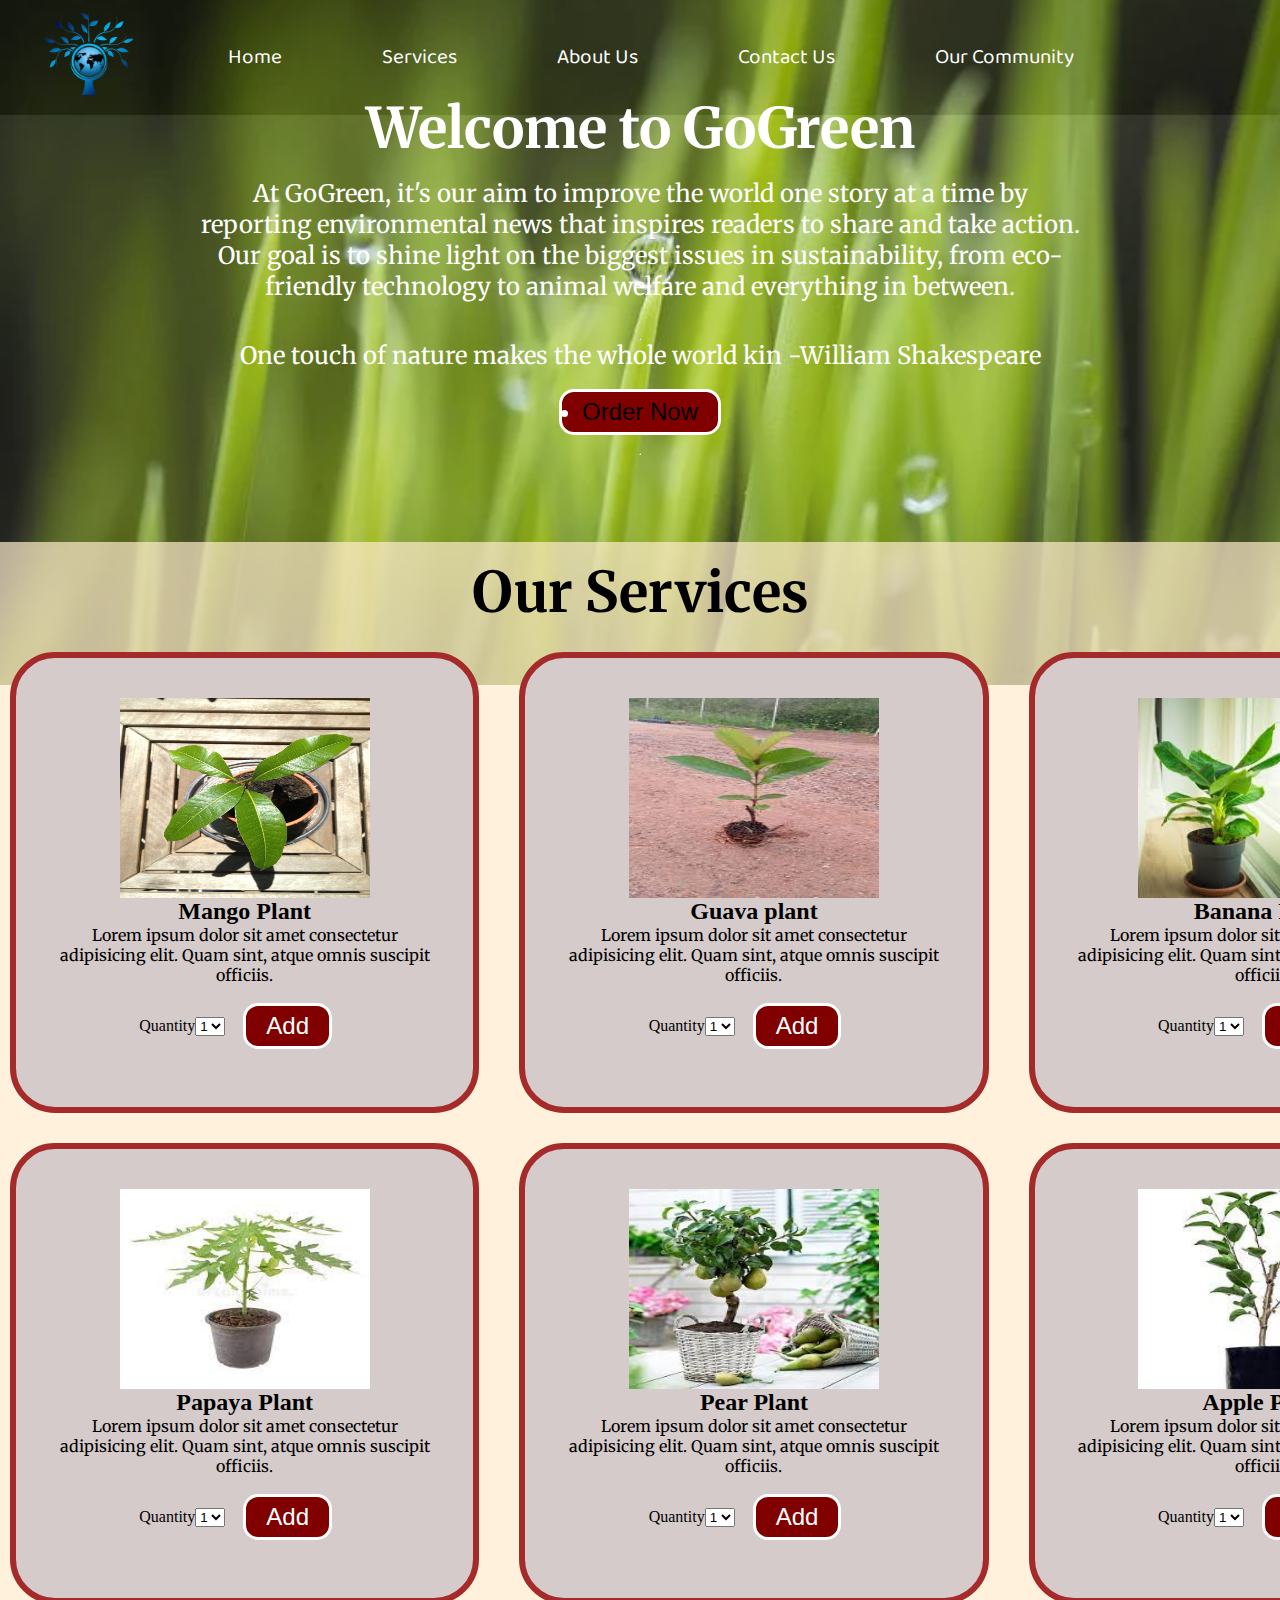
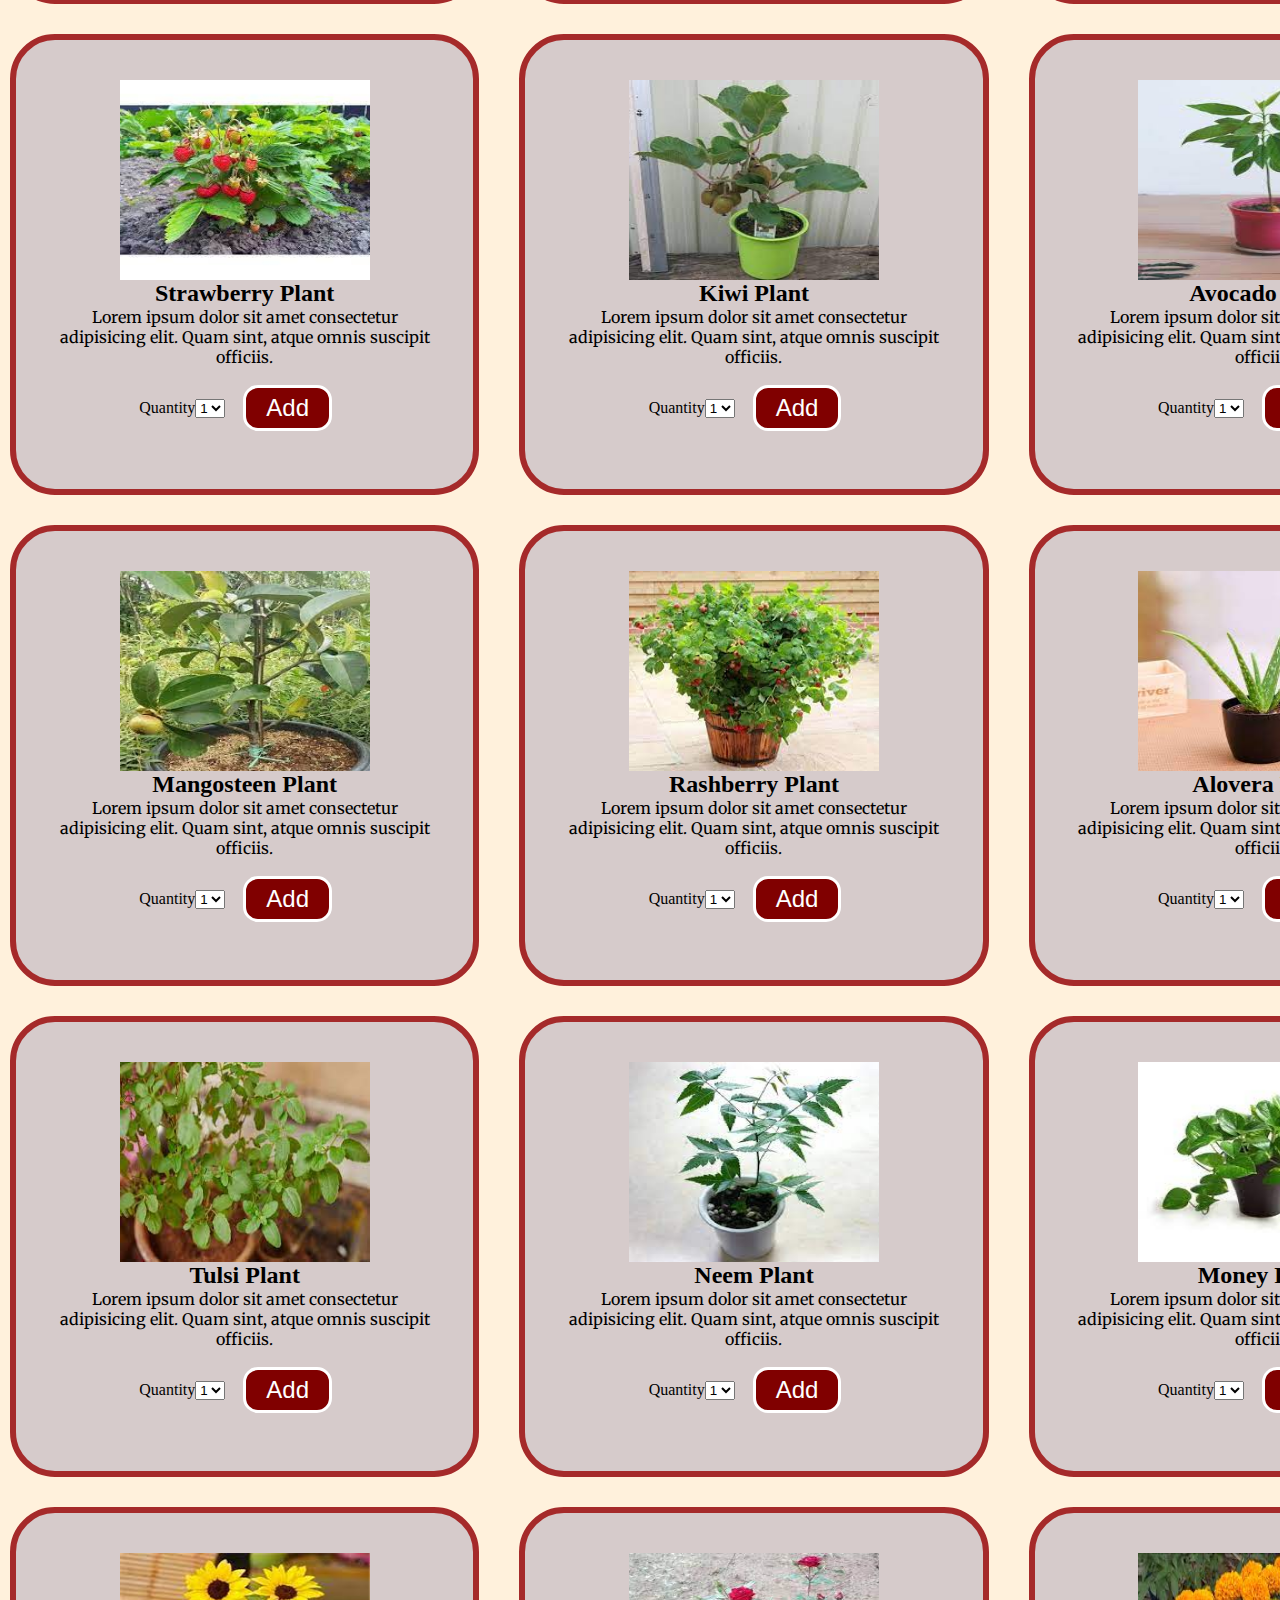
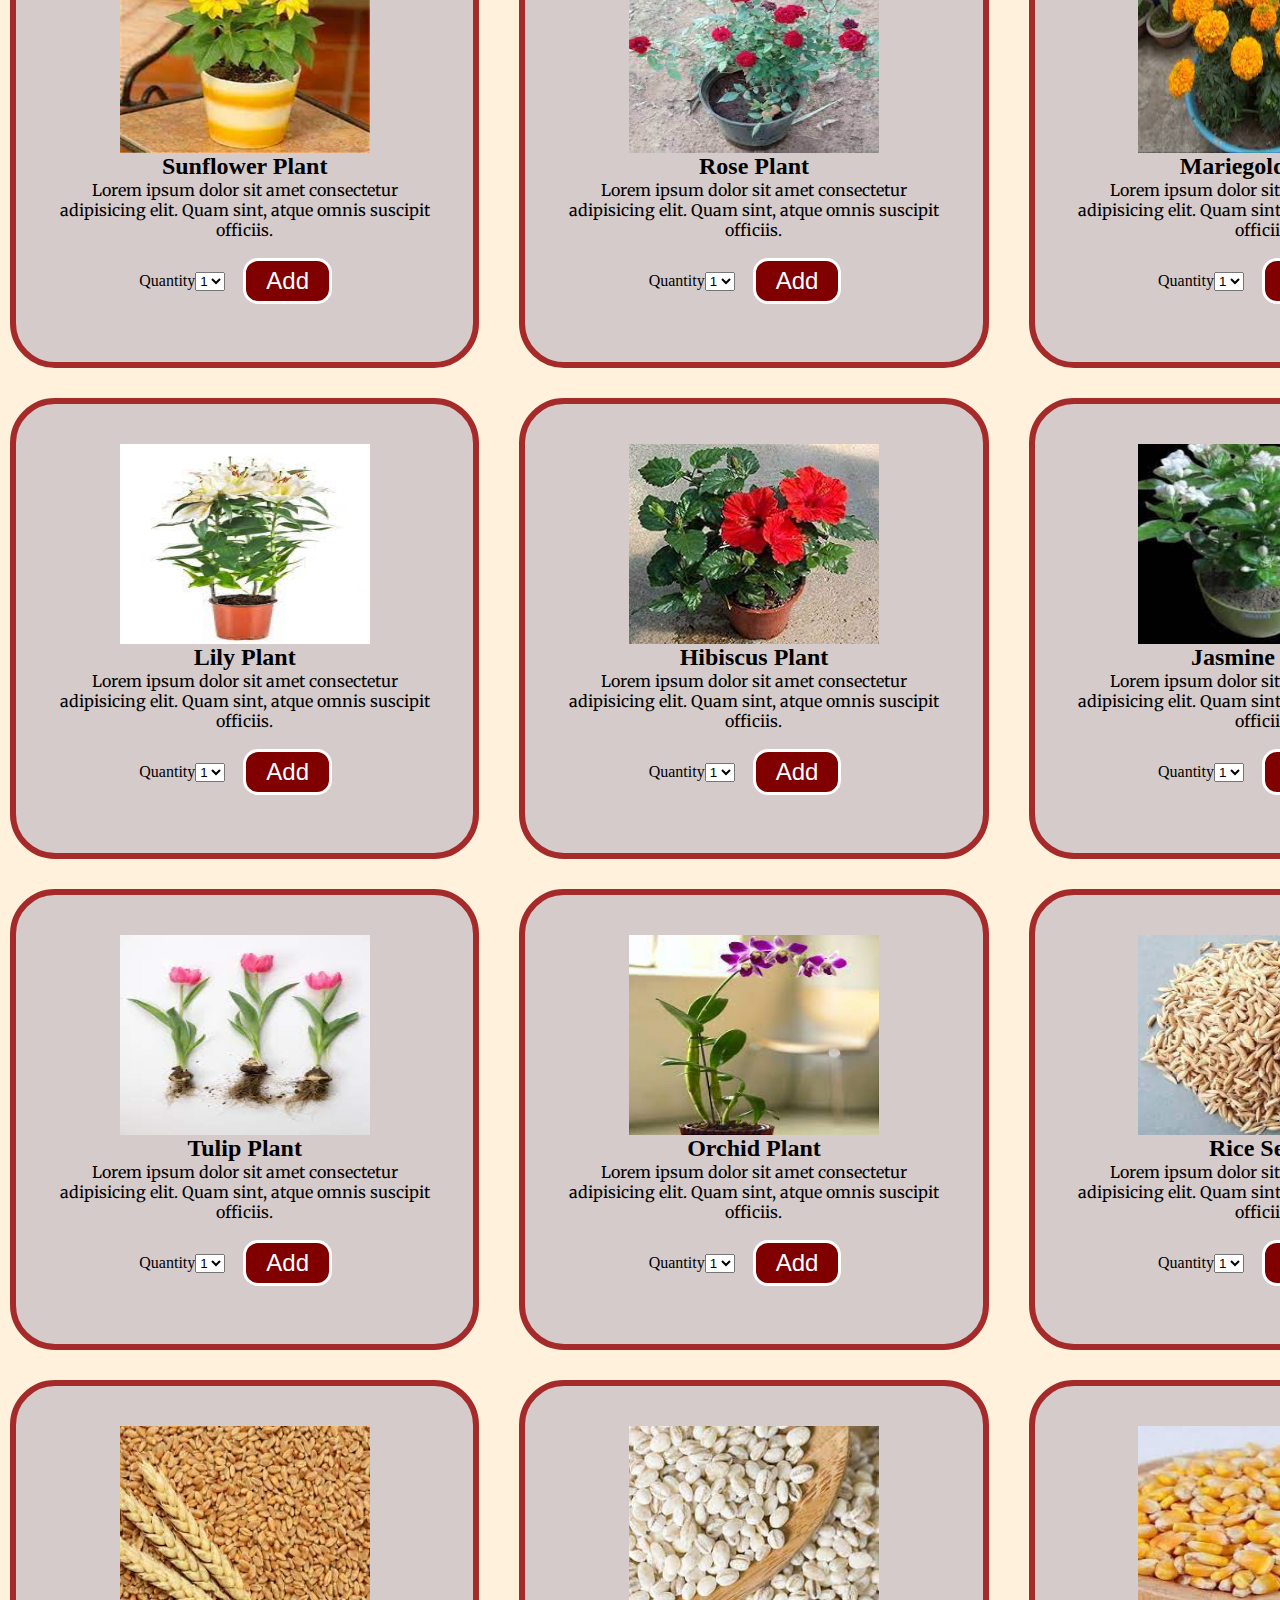
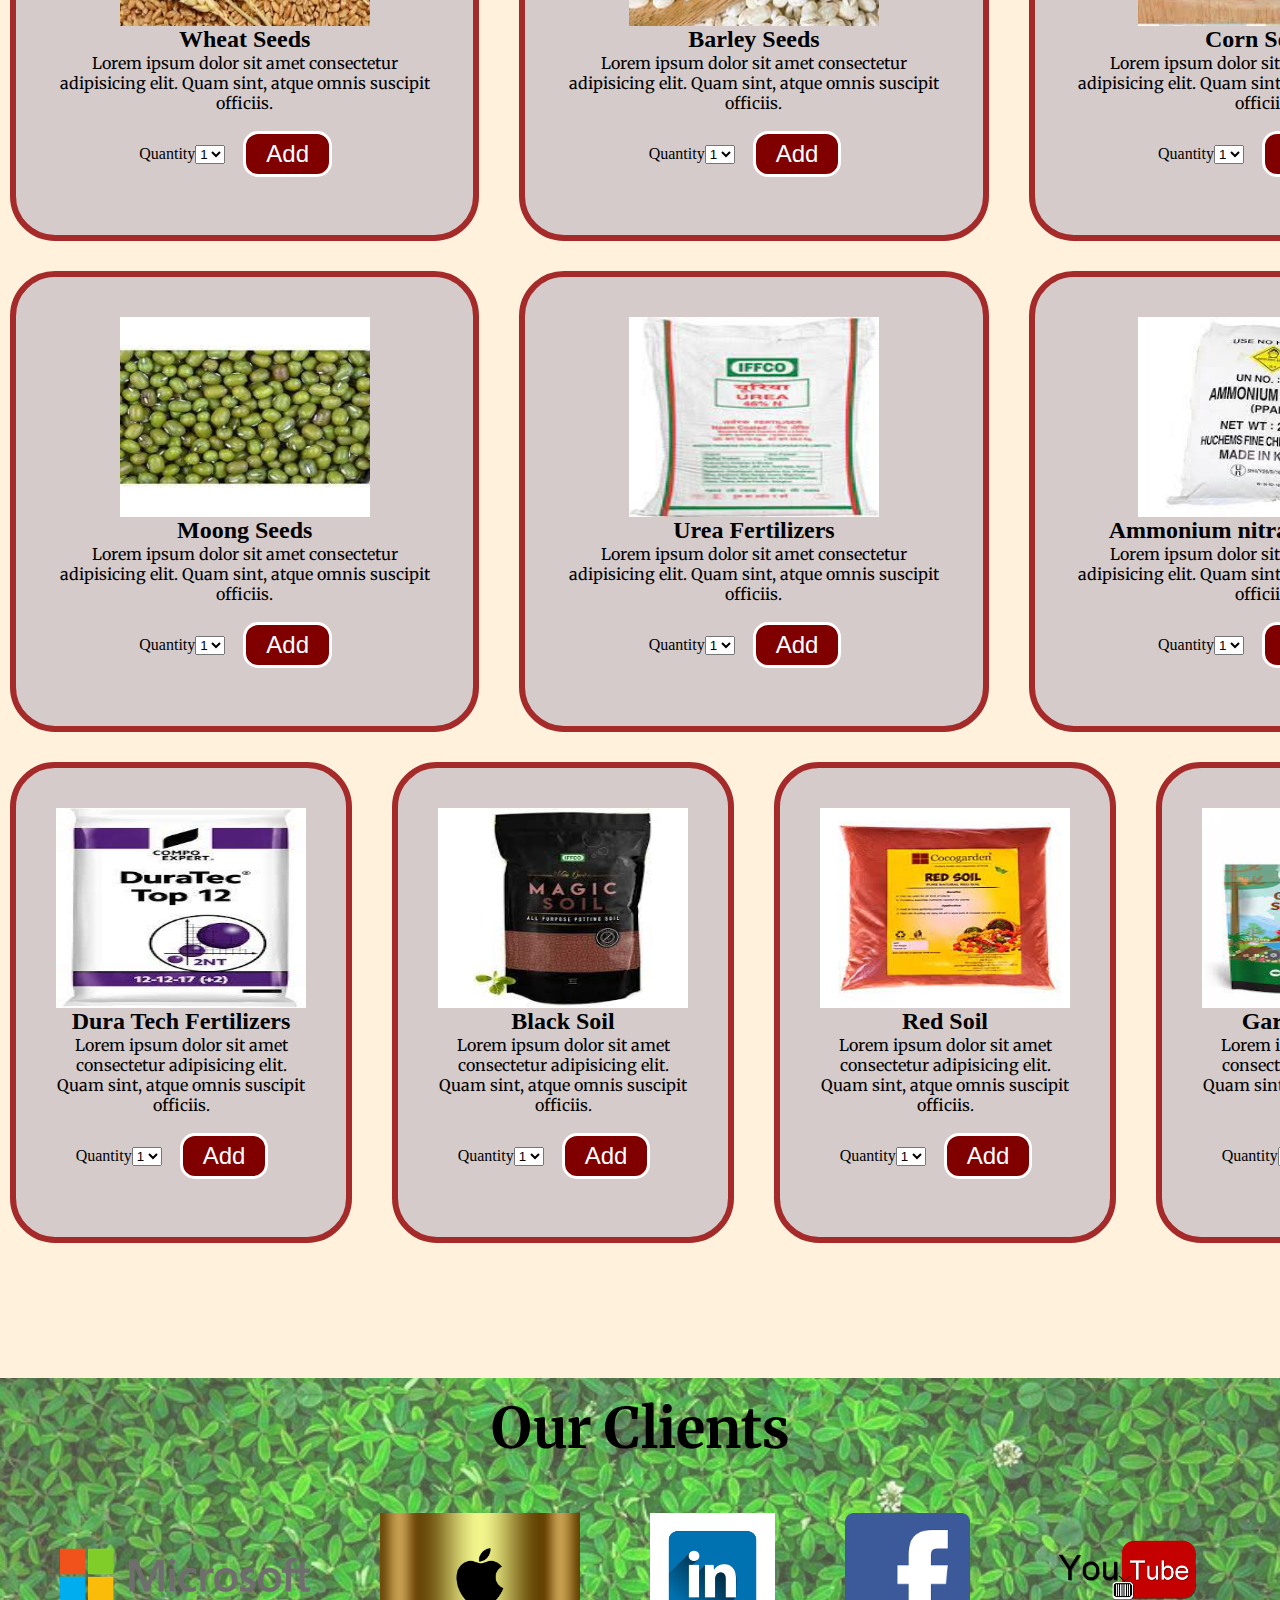
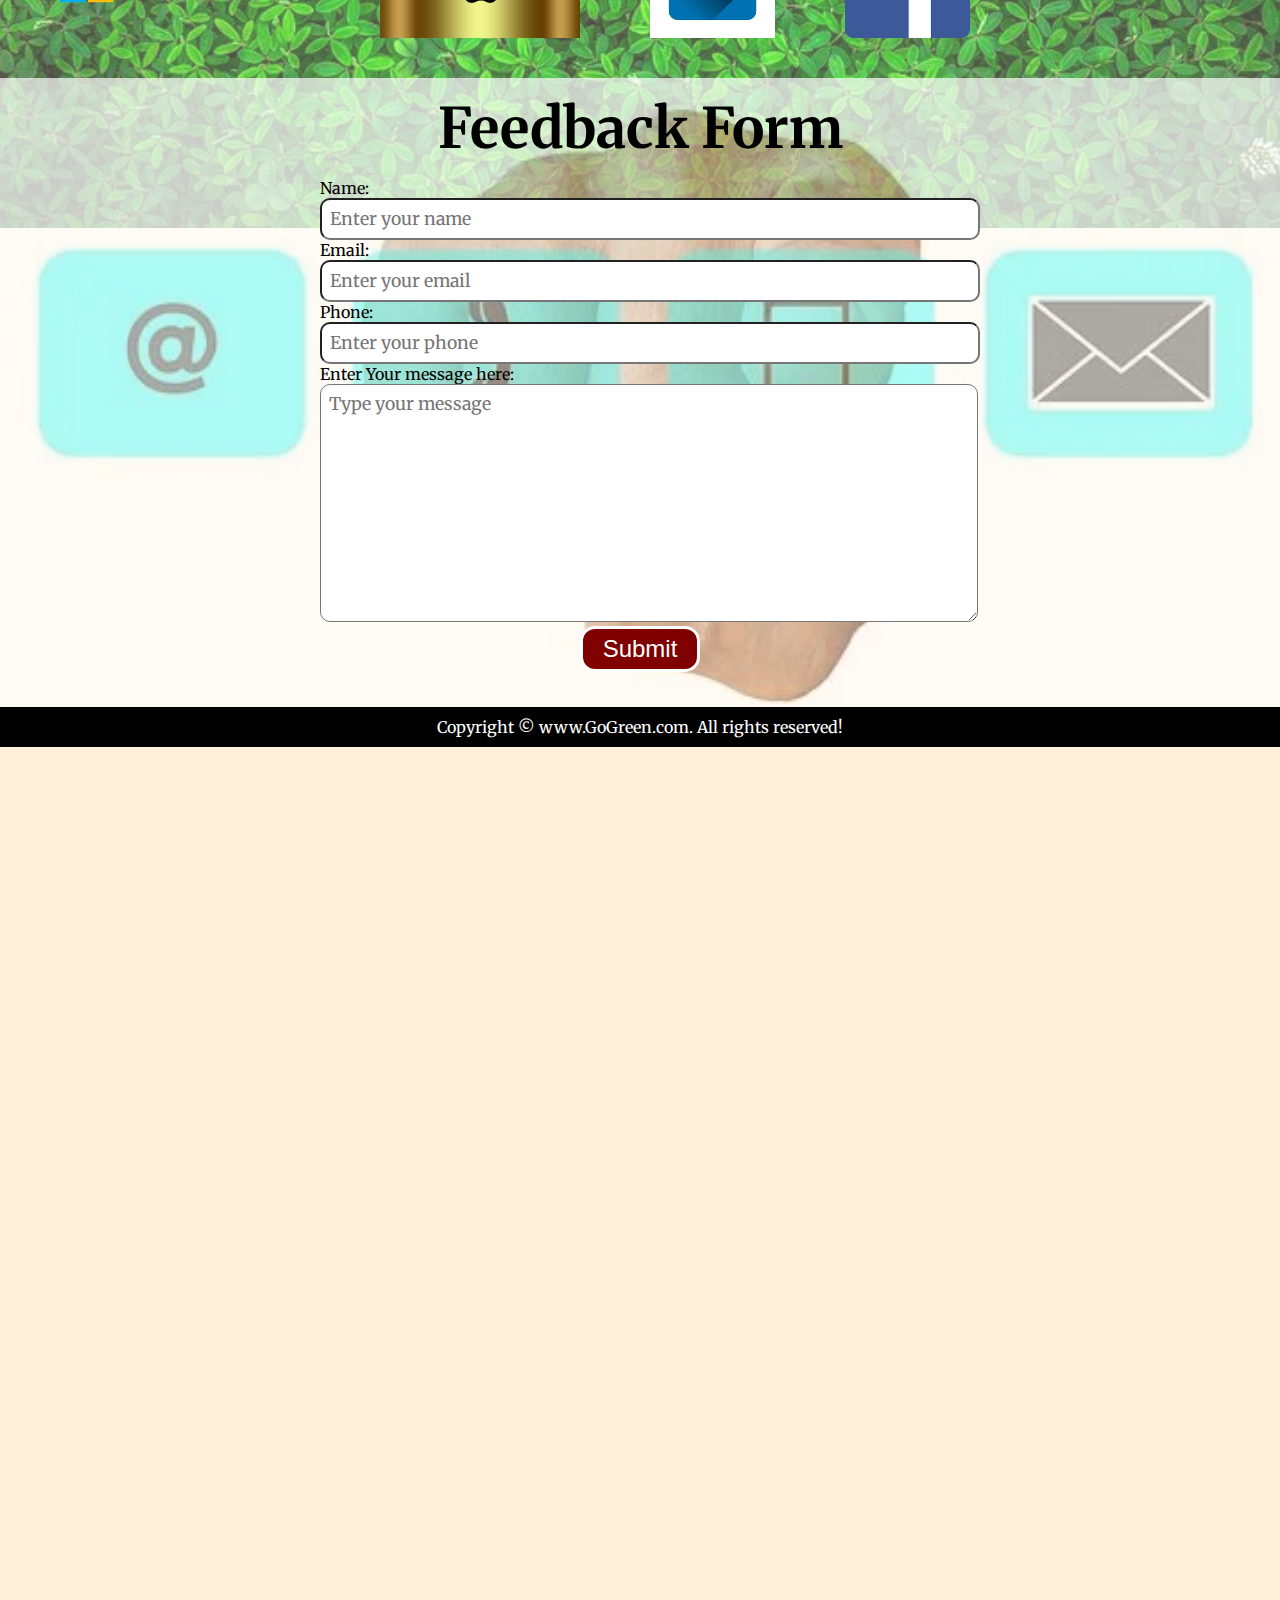
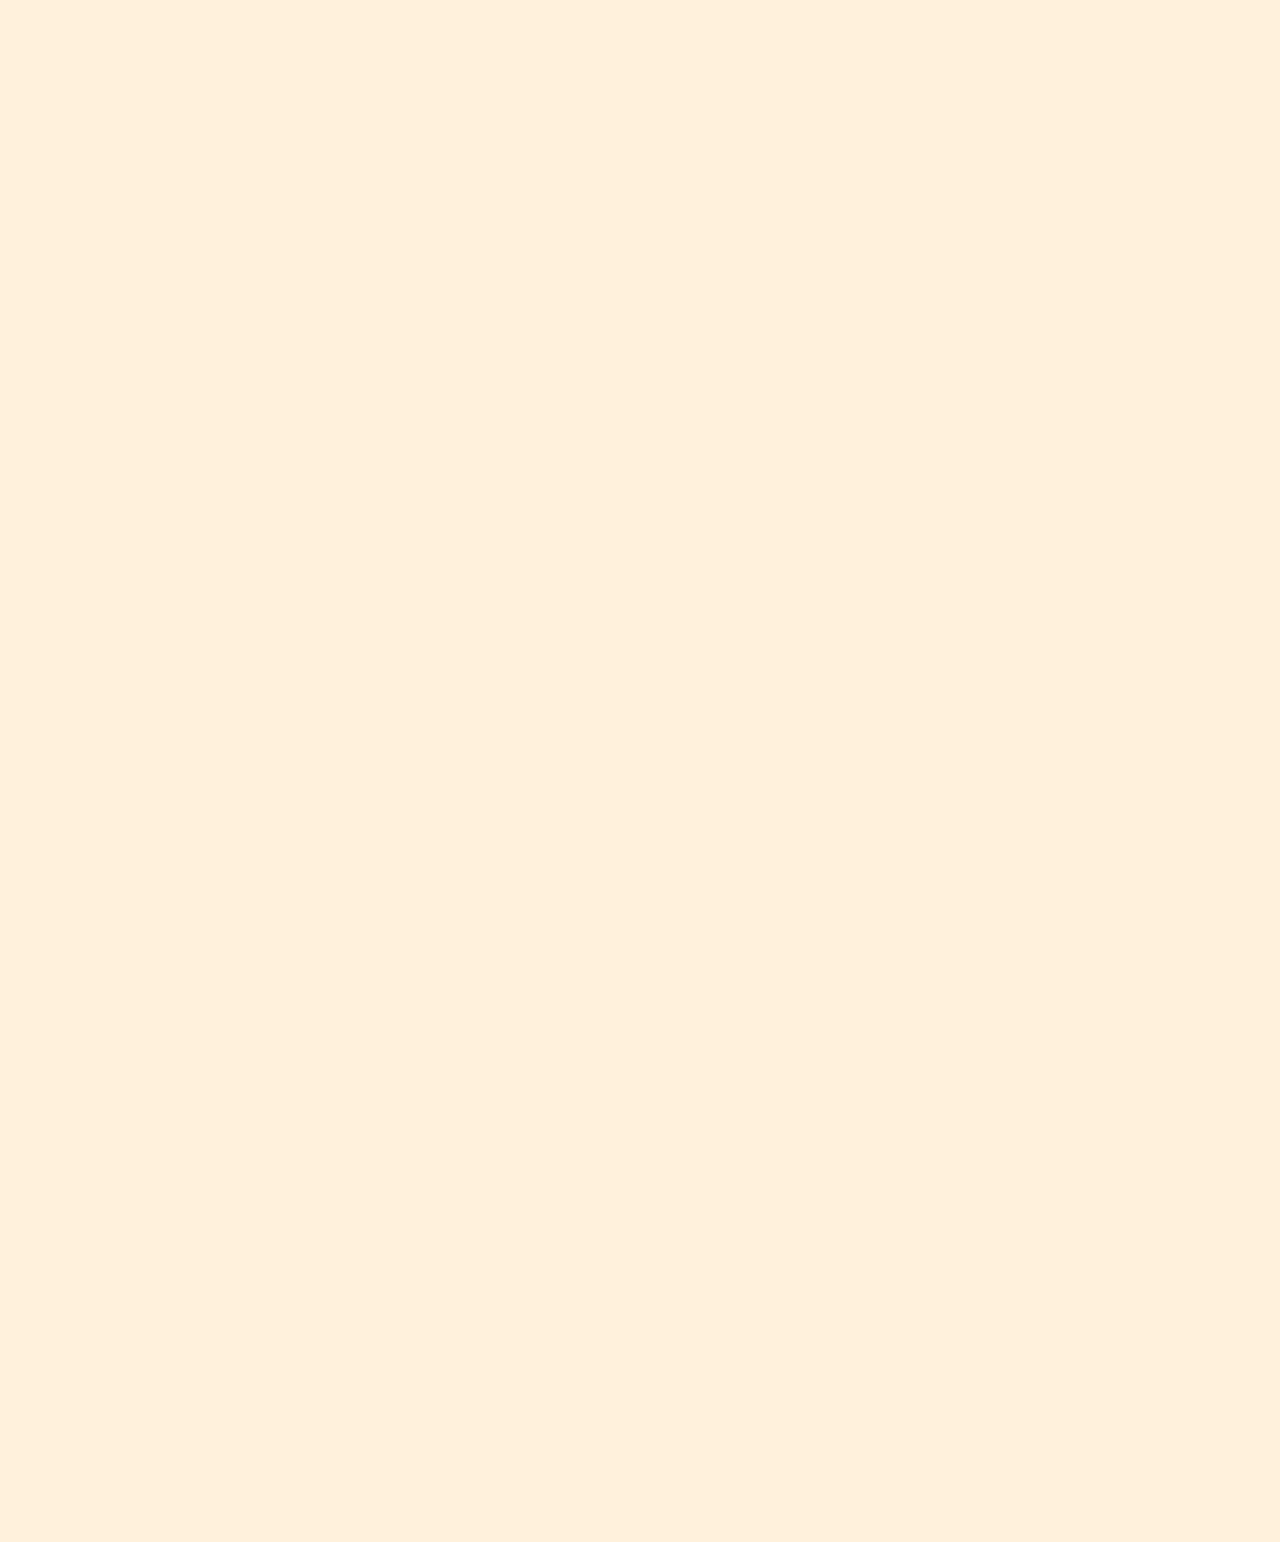
<file: project2/index.html>
<?php

$con = mysqli_connect("localhost:3307", "root", "", "db");

$query = "create table cart(itemName VARCHAR(20), qty INT, price INT)";
$result = mysqli_query($con, $query);

if(isset($_POST['mango']))
{
$quantity = $_POST['mqty'];
$price = $quantity * 40;
$query = "insert into cart(itemName, qty, price) values ('Mango', '$quantity', '$price')";
$result2 = mysqli_query($con, $query);
}

if(isset($_POST['papaya']))
{
$quantity = $_POST['pqty'];
$price = $quantity * 40;
$query = "insert into cart(itemName, qty, price) values ('Papaya', '$quantity', '$price')";
$result2 = mysqli_query($con, $query);
}

if(isset($_POST['mangosteen']))
{
$quantity = $_POST['mangosteenqty'];
$price = $quantity * 40;
$query = "insert into cart(itemName, qty, price) values ('Mangosteen', '$quantity', '$price')";
$result2 = mysqli_query($con, $query);
}

if(isset($_POST['guava']))
{
$quantity = $_POST['gqty'];
$price = $quantity * 40;
$query = "insert into cart(itemName, qty, price) values ('Guava', '$quantity', '$price')";
$result2 = mysqli_query($con, $query);
}

if(isset($_POST['pear']))
{
$quantity = $_POST['pearqty'];
$price = $quantity * 40;
$query = "insert into cart(itemName, qty, price) values ('Pear', '$quantity', '$price')";
$result2 = mysqli_query($con, $query);
}

if(isset($_POST['kiwi']))
{
$quantity = $_POST['kqty'];
$price = $quantity * 40;
$query = "insert into cart(itemName, qty, price) values ('Kiwi', '$quantity', '$price')";
$result2 = mysqli_query($con, $query);
}

if(isset($_POST['rashberry']))
{
$quantity = $_POST['rqty'];
$price = $quantity * 40;
$query = "insert into cart(itemName, qty, price) values ('Rashberry', '$quantity', '$price')";
$result2 = mysqli_query($con, $query);

}

if(isset($_POST['banana']))
{
$quantity = $_POST['bqty'];
$price = $quantity * 40;
$query = "insert into cart(itemName, qty, price) values ('Banana', '$quantity', '$price')";
$result2 = mysqli_query($con, $query);
}
if(isset($_POST['apple']))
{
$quantity = $_POST['aqty'];
$price = $quantity * 40;
$query = "insert into cart(itemName, qty, price) values ('Apple', '$quantity', '$price')";
$result2 = mysqli_query($con, $query);
}
if(isset($_POST['avocado']))
{
$quantity = $_POST['avqty'];
$price = $quantity * 40;
$query = "insert into cart(itemName, qty, price) values ('Avocado', '$quantity', '$price')";
$result2 = mysqli_query($con, $query);
}
if(isset($_POST['alovera']))
{
$quantity = $_POST['aloqty'];
$price = $quantity * 40;
$query = "insert into cart(itemName, qty, price) values ('Alovera', '$quantity', '$price')";
$result2 = mysqli_query($con, $query);
}
if(isset($_POST['swheet']))
{
$quantity = $_POST['swqty'];
$price = $quantity * 40;
$query = "insert into cart(itemName, qty, price) values ('WheetSeeds', '$quantity', '$price')";
$result2 = mysqli_query($con, $query);
}
if(isset($_POST['sbarley']))
{
$quantity = $_POST['sbqty'];
$price = $quantity * 40;
$query = "insert into cart(itemName, qty, price) values ('BarleySeeds', '$quantity', '$price')";
$result2 = mysqli_query($con, $query);
}
if(isset($_POST['scorn']))
{
$quantity = $_POST['scqty'];
$price = $quantity * 40;
$query = "insert into cart(itemName, qty, price) values ('CornSeeds', '$quantity', '$price')";
$result2 = mysqli_query($con, $query);
}
if(isset($_POST['smoong']))
{
$quantity = $_POST['smqty'];
$price = $quantity * 40;
$query = "insert into cart(itemName, qty, price) values ('MoongSeeds', '$quantity', '$price')";
$result2 = mysqli_query($con, $query);
}
if(isset($_POST['urea']))
{
$quantity = $_POST['ureafqty'];
$price = $quantity * 40;
$query = "insert into cart(itemName, qty, price) values ('UreaFertilizers', '$quantity', '$price')";
$result2 = mysqli_query($con, $query);
}
if(isset($_POST['ammoniumFertilizer']))
{
$quantity = $_POST['ammfqty'];
$price = $quantity * 40;
$query = "insert into cart(itemName, qty, price) values ('AmmoniumFertilizers', '$quantity', '$price')";
$result2 = mysqli_query($con, $query);
}
if(isset($_POST['duraFertilizer']))
{
$quantity = $_POST['dfqty'];
$price = $quantity * 40;
$query = "insert into cart(itemName, qty, price) values ('DuraTechFertilizers', '$quantity', '$price')";
$result2 = mysqli_query($con, $query);
}
if(isset($_POST['blacksoil']))
{
$quantity = $_POST['bsqty'];
$price = $quantity * 40;
$query = "insert into cart(itemName, qty, price) values ('BlackSoil', '$quantity', '$price')";
$result2 = mysqli_query($con, $query);
}
if(isset($_POST['redsoil']))
{
$quantity = $_POST['rsqty'];
$price = $quantity * 40;
$query = "insert into cart(itemName, qty, price) values ('RedSoil', '$quantity', '$price')";
$result2 = mysqli_query($con, $query);
}
if(isset($_POST['gardensoilmix']))
{
$quantity = $_POST['gsqty'];
$price = $quantity * 40;
$query = "insert into cart(itemName, qty, price) values ('GardenSoilMix', '$quantity', '$price')";
$result2 = mysqli_query($con, $query);
}

mysqli_close($con);



?>


<!DOCTYPE html>
<html lang="en">

<head>
    <meta charset="UTF-8">
    <meta http-equiv="X-UA-Compatible" content="IE=edge">
    <meta name="viewport" content="width=device-width, initial-scale=1.0">
    <title>Best Online Plants Delivery System in India | GoGreen.com</title>
    <link rel="stylesheet" href="css/style.css">
    <link rel="stylesheet" media="screen and (max-width: 1170px)" href="css/phone.css">
    <link
        href="https://fonts.googleapis.com/css2?family=Baloo+Bhai+2&family=Baloo+Chettan+2&family=Ceviche+One&family=Merriweather:wght@700&display=swap"
        rel="stylesheet">
</head>

<body>
    <nav id="navbar">
        <div id="logo">
            <img src="logo.webp" alt="MyOnlineMeal.com">
        </div>
        <!--  Unordered list(ul tag:) -->
        <ul>
            <li class="item"><a href="../project1/index.html">Home</a></li>
            <li class="item"><a href="#">Services</a></li>
            <li class="item"><a href="../AboutUs/AboutUs.html">About Us</a></li>
            <li class="item"><a href="../ContactUs/contact.html">Contact Us</a></li>
            <li class="item"><a href="../Our Community/community.html">Our Community</a></li>
        </ul>
    </nav>
    <section id="home">
        <h1 class="h-primary">
            Welcome to GoGreen
        </h1>
        <p>At GoGreen, it's our aim to improve the world one story at a time by reporting environmental news that inspires readers to share and take action. Our goal is to shine light on the biggest issues in sustainability, from eco-friendly technology to animal welfare and everything in between.

            </p>
            <br>
            <br>
            <hr>
        <p>One touch of nature makes the whole world kin
            -William Shakespeare</p>
        <button class="btn"><li><a href="../project3/payment.html">Order Now</a></li></button>
        <hr>
    </section>
    <section class="service-container">
        <h1 class="h-primary center">Our Services</h1>
        <div id="services">
            <div class="r1">

                <div class="row1">
                    <div class="box">
                        <img src="mangoplant.jpg" alt="Ordering Plants">
                    <h2 class="h-secondary center">Mango Plant</h2>
                    <p class="center">Lorem ipsum dolor sit amet consectetur adipisicing elit. Quam sint, atque omnis
                        suscipit officiis.</p>
                        <form action="#" method = 'POST'>
                        <div class="cart">
                            <label for="qty">Quantity</label>
                            <Select name="mqty" id="mqty">
                                <option value="1">1</option>
                                <option value="2">2</option>
                                <option value="3">3</option>
                                <option value="4">4</option>
                                <option value="5">5</option>
                            </Select>
                            <button name = 'mango' class="btn">Add</button>
                        </div>
                    </form>
                </div>
                <div class="box">
                    <img src="guavaplant.jpg" alt="Ordering plants">
                    <h2 class="h-secondary center">Guava plant</h2>
                    <p class="center">Lorem ipsum dolor sit amet consectetur adipisicing elit. Quam sint, atque omnis
                        suscipit officiis.</p>
                        <form action="#" method = 'POST'>
                            <div class="cart">
                                <label for="qty">Quantity</label>
                                <Select name="gqty" id="gqty">
                                    <option value="1">1</option>
                                    <option value="2">2</option>
                                    <option value="3">3</option>
                                    <option value="4">4</option>
                                    <option value="5">5</option>
                                </Select>
                                <button name='guava' class="btn">Add</button>
                            </div>
                        </form>
                </div>
                <div class="box">
                    <img src="bananaplant.jpg" alt="Ordering Plants">
                    <h2 class="h-secondary center">Banana Plant</h2>
                    <p class="center">Lorem ipsum dolor sit amet consectetur adipisicing elit. Quam sint, atque omnis
                        suscipit officiis.</p>
                        <form action="#" method='POST'>
                            <div class="cart">
                                <label for="qty">Quantity</label>
                                <Select name="bqty" id="qty">
                                    <option value="1">1</option>
                                    <option value="2">2</option>
                                    <option value="3">3</option>
                                    <option value="4">4</option>
                                    <option value="5">5</option>
                                </Select>
                                <button name="banana" class="btn">Add</button>
                            </div>
                        </form>
                </div>
            </div>
            <div class="row2">
                <div class="box">
                    <img src="papayaplant.jpg" alt="Ordering Plants">
                    <h2 class="h-secondary center">Papaya Plant</h2>
                    <p class="center">Lorem ipsum dolor sit amet consectetur adipisicing elit. Quam sint, atque omnis
                        suscipit officiis.</p>
                        <form action="#" method="POST">
                            <div class="cart">
                                <label for="qty">Quantity</label>
                                <Select name="pqty" id="qty">
                                    <option value="1">1</option>
                                    <option value="2">2</option>
                                    <option value="3">3</option> 
                                    <option value="4">4</option>
                                    <option value="5">5</option>
                                </Select>
                                <button name="papaya" class="btn">Add</button>
                            </div>
                        </form>
                </div>
                <div class="box">
                    <img src="pearplant.jpg" alt="Ordering Plants">
                    <h2 class="h-secondary center">Pear Plant</h2>
                    <p class="center">Lorem ipsum dolor sit amet consectetur adipisicing elit. Quam sint, atque omnis
                        suscipit officiis.</p>
                        <form action="#" method="post">
                            <div class="cart">
                                <label for="qty">Quantity</label>
                                <Select name="pearqty" id="qty">
                                    <option value="1">1</option>
                                    <option value="2">2</option>
                                    <option value="3">3</option>
                                    <option value="4">4</option>
                                    <option value="5">5</option>
                                </Select>
                                <button name="pear" class="btn">Add</button>
                            </div>
                        </form>
                </div>
                <div class="box">
                    <img src="appleplant.jpg" alt="Ordering Plants">
                    <h2 class="h-secondary center">Apple Plant</h2>
                    <p class="center">Lorem ipsum dolor sit amet consectetur adipisicing elit. Quam sint, atque omnis
                        suscipit officiis.</p>
                        <form action="#" method="post">
                            <div class="cart">
                                <label for="qty">Quantity</label>
                                <Select name="aqty" id="qty">
                                    <option value="1">1</option>
                                    <option value="2">2</option>
                                    <option value="3">3</option>
                                    <option value="4">4</option>
                                    <option value="5">5</option>
                                </Select>
                                <button name="apple" class="btn">Add</button>
                            </div>
                        </form>
                </div>
            </div>
            <div class="row3">
                <div class="box">
                    <img src="strawberryplant.jpg" alt="Ordering Plants">
                    <h2 class="h-secondary center">Strawberry Plant</h2>
                    <p class="center">Lorem ipsum dolor sit amet consectetur adipisicing elit. Quam sint, atque omnis
                        suscipit officiis.</p>
                        <form action="#" method="post">
                            <div class="cart">
                                <label for="qty">Quantity</label>
                                <Select name="strqty" id="qty">
                                    <option value="1">1</option>
                                    <option value="2">2</option>
                                    <option value="3">3</option>
                                    <option value="4">4</option>
                                    <option value="5">5</option>
                                </Select>
                                <button name="strawberry" class="btn">Add</button>
                            </div>
                        </form>
                </div>
                <div class="box">
                    <img src="kiwiplant.jpg" alt="Ordering Plants">
                    <h2 class="h-secondary center">Kiwi Plant</h2>
                    <p class="center">Lorem ipsum dolor sit amet consectetur adipisicing elit. Quam sint, atque omnis
                        suscipit officiis.</p>
                        <form action="#" method="post">
                            <div class="cart">
                                <label for="qty">Quantity</label>
                                <Select name="kqty" id="qty">
                                    <option value="1">1</option>
                                    <option value="2">2</option>
                                    <option value="3">3</option>
                                    <option value="4">4</option>
                                    <option value="5">5</option>
                                </Select>
                                <button name="kiwi" class="btn">Add</button>
                            </div>
                        </form>
                    </div>
                <div class="box">
                    <img src="avocadoplant.jpg" alt="Ordering Plants">
                    <h2 class="h-secondary center">Avocado Plant</h2>
                    <p class="center">Lorem ipsum dolor sit amet consectetur adipisicing elit. Quam sint, atque omnis
                        suscipit officiis.</p>
                        <form action="#" method="post">
                            <div class="cart">
                                <label for="qty">Quantity</label>
                                <Select name="avqty" id="qty">
                                    <option value="1">1</option>
                                    <option value="2">2</option>
                                    <option value="3">3</option>
                                    <option value="4">4</option>
                                    <option value="5">5</option>
                                </Select>
                                <button name="avocado" class="btn">Add</button>
                            </div>
                        </form>
                </div>
            </div>
            <div class="r2">
                
                <div class="row4">
                <div class="box">
                    <img src="mangosteenplant.jpg" alt="Ordering Plants">
                    <h2 class="h-secondary center">Mangosteen Plant</h2>
                    <p class="center">Lorem ipsum dolor sit amet consectetur adipisicing elit. Quam sint, atque omnis
                        suscipit officiis.</p>
                        <form action="#" method="post">
                            <div class="cart">
                                <label for="qty">Quantity</label>
                                <Select name="mangosteenqty" id="qty">
                                    <option value="1">1</option>
                                    <option value="2">2</option>
                                    <option value="3">3</option>
                                    <option value="4">4</option>
                                    <option value="5">5</option>
                                </Select>
                                <button name='mangosteen' class="btn">Add</button>
                            </div>
                        </form>
                    </div>
                <div class="box">
                    <img src="rashberryplant.jpg" alt="Ordering Plants">
                    <h2 class="h-secondary center">Rashberry Plant</h2>
                    <p class="center">Lorem ipsum dolor sit amet consectetur adipisicing elit. Quam sint, atque omnis
                        suscipit officiis.</p>
                        <form action="#" method="post">
                            <div class="cart">
                                <label for="qty">Quantity</label>
                                <Select name="rqty" id="qty">
                                    <option value="1">1</option>
                                    <option value="2">2</option>
                                    <option value="3">3</option>
                                    <option value="4">4</option>
                                    <option value="5">5</option>
                                </Select>
                                <button name="rashberry" class="btn">Add</button>
                            </div>
                        </form>
                    </div>
                    <div class="box">
                    <img src="aloveraplant.jpg" alt="Ordering Plants">
                    <h2 class="h-secondary center">Alovera Plant</h2>
                    <p class="center">Lorem ipsum dolor sit amet consectetur adipisicing elit. Quam sint, atque omnis
                        suscipit officiis.</p>
                        <form action="#" method="post">
                            <div class="cart">
                                <label for="qty">Quantity</label>
                                <Select name="aloqty" id="qty">
                                    <option value="1">1</option>
                                    <option value="2">2</option>
                                    <option value="3">3</option>
                                    <option value="4">4</option>
                                    <option value="5">5</option>
                                </Select>
                                <button name="alovera" class="btn">Add</button>
                            </div>
                        </form>
                    </div>
                </div>
            <div class="row5">
                <div class="box">
                    <img src="tulsiplant.jpg" alt="Ordering Plants">
                    <h2 class="h-secondary center">Tulsi Plant</h2>
                    <p class="center">Lorem ipsum dolor sit amet consectetur adipisicing elit. Quam sint, atque omnis
                        suscipit officiis.</p>
                        <form action="backened.php">
                            <div class="cart">
                                <label for="qty">Quantity</label>
                                <Select name="qty" id="qty">
                                    <option value="1">1</option>
                                    <option value="2">2</option>
                                    <option value="3">3</option>
                                    <option value="4">4</option>
                                    <option value="5">5</option>
                                </Select>
                                <button class="btn">Add</button>
                            </div>
                        </form>
                    </div>
                <div class="box">
                    <img src="neemplant.jpg" alt="Ordering Plants">
                    <h2 class="h-secondary center">Neem Plant</h2>
                    <p class="center">Lorem ipsum dolor sit amet consectetur adipisicing elit. Quam sint, atque omnis
                        suscipit officiis.</p>
                        <form action="backened.php">
                            <div class="cart">
                                <label for="qty">Quantity</label>
                                <Select name="qty" id="qty">
                                    <option value="1">1</option>
                                    <option value="2">2</option>
                                    <option value="3">3</option>
                                    <option value="4">4</option>
                                    <option value="5">5</option>
                                </Select>
                                <button class="btn">Add</button>
                            </div>
                        </form>
                    </div>
                <div class="box">
                    <img src="moneyplant.jpg" alt="Ordering Plants">
                    <h2 class="h-secondary center">Money Plant</h2>
                    <p class="center">Lorem ipsum dolor sit amet consectetur adipisicing elit. Quam sint, atque omnis
                        suscipit officiis.</p>
                        <form action="backened.php">
                            <div class="cart">
                                <label for="qty">Quantity</label>
                                <Select name="qty" id="qty">
                                    <option value="1">1</option>
                                    <option value="2">2</option>
                                    <option value="3">3</option>
                                    <option value="4">4</option>
                                    <option value="5">5</option>
                                </Select>
                                <button class="btn">Add</button>
                            </div>
                        </form>
                    </div>
                </div>
            <div class="row6">
                <div class="box">
                    <img src="sunflowerplant.jpg" alt="Ordering Plants">
                    <h2 class="h-secondary center">Sunflower Plant</h2>
                    <p class="center">Lorem ipsum dolor sit amet consectetur adipisicing elit. Quam sint, atque omnis
                        suscipit officiis.</p>
                        <form action="backened.php">
                            <div class="cart">
                                <label for="qty">Quantity</label>
                                <Select name="qty" id="qty">
                                    <option value="1">1</option>
                                    <option value="2">2</option>
                                    <option value="3">3</option>
                                    <option value="4">4</option>
                                    <option value="5">5</option>
                                </Select>
                                <button class="btn">Add</button>
                            </div>
                        </form>
                    </div>
                <div class="box">
                    <img src="roseplant.jpg" alt="Ordering Plants">
                    <h2 class="h-secondary center">Rose Plant</h2>
                    <p class="center">Lorem ipsum dolor sit amet consectetur adipisicing elit. Quam sint, atque omnis
                        suscipit officiis.</p>
                        <form action="backened.php">
                            <div class="cart">
                                <label for="qty">Quantity</label>
                                <Select name="qty" id="qty">
                                    <option value="1">1</option>
                                    <option value="2">2</option>
                                    <option value="3">3</option>
                                    <option value="4">4</option>
                                    <option value="5">5</option>
                                </Select>
                                <button class="btn">Add</button>
                            </div>
                        </form>
                </div>
                <div class="box">
                    <img src="marigoldplant.jpg" alt="Ordering Plants">
                    <h2 class="h-secondary center">Mariegold Plant</h2>
                    <p class="center">Lorem ipsum dolor sit amet consectetur adipisicing elit. Quam sint, atque omnis
                        suscipit officiis.</p>
                        <form action="backened.php">
                            <div class="cart">
                                <label for="qty">Quantity</label>
                                <Select name="qty" id="qty">
                                    <option value="1">1</option>
                                    <option value="2">2</option>
                                    <option value="3">3</option>
                                    <option value="4">4</option>
                                    <option value="5">5</option>
                                </Select>
                                <button class="btn">Add</button>
                            </div>
                        </form>
                    </div>
                </div>
            </div>
            <div class="r3">

                <div class="row7">
                    <div class="box">
                        <img src="lilyplant.jpg" alt="Ordering Plants">
                        <h2 class="h-secondary center">Lily Plant</h2>
                        <p class="center">Lorem ipsum dolor sit amet consectetur adipisicing elit. Quam sint, atque omnis
                        suscipit officiis.</p>
                        <form action="backened.php">
                            <div class="cart">
                                <label for="qty">Quantity</label>
                                <Select name="qty" id="qty">
                                    <option value="1">1</option>
                                    <option value="2">2</option>
                                    <option value="3">3</option>
                                    <option value="4">4</option>
                                    <option value="5">5</option>
                                </Select>
                                <button class="btn">Add</button>
                            </div>
                        </form>
                    </div>
                    <div class="box">
                    <img src="hibiscusplant.jpg" alt="Ordering Plants">
                    <h2 class="h-secondary center">Hibiscus Plant</h2>
                    <p class="center">Lorem ipsum dolor sit amet consectetur adipisicing elit. Quam sint, atque omnis
                        suscipit officiis.</p>
                        <form action="backened.php">
                            <div class="cart">
                                <label for="qty">Quantity</label>
                                <Select name="qty" id="qty">
                                    <option value="1">1</option>
                                    <option value="2">2</option>
                                    <option value="3">3</option>
                                    <option value="4">4</option>
                                    <option value="5">5</option>
                                </Select>
                                <button class="btn">Add</button>
                            </div>
                        </form>
                    </div>
                    <div class="box">
                    <img src="jasmineplant.jpg" alt="Ordering Plants">
                    <h2 class="h-secondary center">Jasmine Plant</h2>
                    <p class="center">Lorem ipsum dolor sit amet consectetur adipisicing elit. Quam sint, atque omnis
                        suscipit officiis.</p>
                        <form action="backened.php">
                            <div class="cart">
                                <label for="qty">Quantity</label>
                                <Select name="qty" id="qty">
                                    <option value="1">1</option>
                                    <option value="2">2</option>
                                    <option value="3">3</option>
                                    <option value="4">4</option>
                                    <option value="5">5</option>
                                </Select>
                                <button class="btn">Add</button>
                            </div>
                        </form>
                </div>
            </div>
            <div class="row8">
                <div class="box">
                    <img src="tulipplant.jpg" alt="Ordering Plants">
                    <h2 class="h-secondary center">Tulip Plant</h2>
                    <p class="center">Lorem ipsum dolor sit amet consectetur adipisicing elit. Quam sint, atque omnis
                        suscipit officiis.</p>
                        <form action="backened.php">
                            <div class="cart">
                                <label for="qty">Quantity</label>
                                <Select name="qty" id="qty">
                                    <option value="1">1</option>
                                    <option value="2">2</option>
                                    <option value="3">3</option>
                                    <option value="4">4</option>
                                    <option value="5">5</option>
                                </Select>
                                <button class="btn">Add</button>
                            </div>
                        </form>
                </div>
                <div class="box">
                    <img src="orchidplant.jpg" alt="Ordering Plants">
                    <h2 class="h-secondary center">Orchid Plant</h2>
                    <p class="center">Lorem ipsum dolor sit amet consectetur adipisicing elit. Quam sint, atque omnis
                        suscipit officiis.</p>
                        <form action="backened.php">
                            <div class="cart">
                                <label for="qty">Quantity</label>
                                <Select name="qty" id="qty">
                                    <option value="1">1</option>
                                    <option value="2">2</option>
                                    <option value="3">3</option>
                                    <option value="4">4</option>
                                    <option value="5">5</option>
                                </Select>
                                <button class="btn">Add</button>
                            </div>
                        </form>
                </div>
                <div class="box">
                    <img src="riceseeds.jpg" alt="Ordering Plants">
                    <h2 class="h-secondary center">Rice Seeds</h2>
                    <p class="center">Lorem ipsum dolor sit amet consectetur adipisicing elit. Quam sint, atque omnis
                        suscipit officiis.</p>
                        <form action="backened.php">
                            <div class="cart">
                                <label for="qty">Quantity</label>
                                <Select name="qty" id="qty">
                                    <option value="1">1</option>
                                    <option value="2">2</option>
                                    <option value="3">3</option>
                                    <option value="4">4</option>
                                    <option value="5">5</option>
                                </Select>
                                <button class="btn">Add</button>
                            </div>
                        </form>
                    </div>
            </div>
            <div class="row9">
                <div class="box">
                    <img src="wheatseed.jpg" alt="Ordering Plants">
                    <h2 class="h-secondary center">Wheat Seeds</h2>
                    <p class="center">Lorem ipsum dolor sit amet consectetur adipisicing elit. Quam sint, atque omnis
                        suscipit officiis.</p>
                        <form action="#" method="post">
                            <div class="cart">
                                <label for="qty">Quantity</label>
                                <Select name="swqty" id="qty">
                                    <option value="1">1</option>
                                    <option value="2">2</option>
                                    <option value="3">3</option>
                                    <option value="4">4</option>
                                    <option value="5">5</option>
                                </Select>
                                <button name="swheet" class="btn">Add</button>
                            </div>
                        </form>
                </div>
                <div class="box">
                    <img src="barley seeds.jpg" alt="Ordering Plants">
                    <h2 class="h-secondary center">Barley Seeds</h2>
                    <p class="center">Lorem ipsum dolor sit amet consectetur adipisicing elit. Quam sint, atque omnis
                        suscipit officiis.</p>
                        <form action="#" method="post">
                            <div class="cart">
                                <label for="qty">Quantity</label>
                                <Select name="sbqty" id="qty">
                                    <option value="1">1</option>
                                    <option value="2">2</option>
                                    <option value="3">3</option>
                                    <option value="4">4</option>
                                    <option value="5">5</option>
                                </Select>
                                <button name="sbarley" class="btn">Add</button>
                            </div>
                        </form>
                    </div>
                    <div class="box">
                    <img src="corn seeds.jpg" alt="Ordering Plants">
                    <h2 class="h-secondary center">Corn Seeds</h2>
                    <p class="center">Lorem ipsum dolor sit amet consectetur adipisicing elit. Quam sint, atque omnis
                        suscipit officiis.</p>
                        <form action="#" method="post">
                            <div class="cart">
                                <label for="qty">Quantity</label>
                                <Select name="scqty" id="qty">
                                    <option value="1">1</option>
                                    <option value="2">2</option>
                                    <option value="3">3</option>
                                    <option value="4">4</option>
                                    <option value="5">5</option>
                                </Select>
                                <button name="scorn" class="btn">Add</button>
                            </div>
                        </form>
                </div>
            </div>
        </div>
        <div class="r4">

            <div class="row10">
                <div class="box">
                    <img src="moong seed.jpg" alt="Ordering Plants">
                    <h2 class="h-secondary center">Moong Seeds</h2>
                    <p class="center">Lorem ipsum dolor sit amet consectetur adipisicing elit. Quam sint, atque omnis
                        suscipit officiis.</p>
                        <form action="#" method="post">
                            <div class="cart">
                                <label for="qty">Quantity</label>
                                <Select name="smqty" id="qty">
                                    <option value="1">1</option>
                                    <option value="2">2</option>
                                    <option value="3">3</option>
                                    <option value="4">4</option>
                                    <option value="5">5</option>
                                </Select>
                                <button name="smoong" class="btn">Add</button>
                            </div>
                        </form>
                    </div>
                <div class="box">
                    <img src="ureafertilizers.jpg" alt="Ordering Plants">
                    <h2 class="h-secondary center">Urea Fertilizers</h2>
                    <p class="center">Lorem ipsum dolor sit amet consectetur adipisicing elit. Quam sint, atque omnis
                        suscipit officiis.</p>
                        <form action="#" method="post">
                            <div class="cart">
                                <label for="qty">Quantity</label>
                                <Select name="ureafqty" id="qty">
                                    <option value="1">1</option>
                                    <option value="2">2</option>
                                    <option value="3">3</option>
                                    <option value="4">4</option>
                                    <option value="5">5</option>
                                </Select>
                                <button name="urea" class="btn">Add</button>
                            </div>
                        </form>
                    </div>
                    <div class="box">
                    <img src="ammoniumnitrate.jpg" alt="Ordering Plants">
                    <h2 class="h-secondary center">Ammonium nitrate Fertilizers</h2>
                    <p class="center">Lorem ipsum dolor sit amet consectetur adipisicing elit. Quam sint, atque omnis
                        suscipit officiis.</p>
                        <form action="#" method="post">
                            <div class="cart">
                                <label for="qty">Quantity</label>
                                <Select name="ammfqty" id="qty">
                                    <option value="1">1</option>
                                    <option value="2">2</option>
                                    <option value="3">3</option>
                                    <option value="4">4</option>
                                    <option value="5">5</option>
                                </Select>
                                <button name="ammoniumFertilizer" class="btn">Add</button>
                            </div>
                        </form>
                </div>
            </div>
            <div class="row11">
                <div class="box">
                    <img src="duratechfertilizers.jpg" alt="Ordering Plants">
                    <h2 class="h-secondary center">Dura Tech Fertilizers</h2>
                    <p class="center">Lorem ipsum dolor sit amet consectetur adipisicing elit. Quam sint, atque omnis
                        suscipit officiis.</p>
                        <form action="#" method="post">
                            <div class="cart">
                                <label for="qty">Quantity</label>
                                <Select name="dfqty" id="qty">
                                    <option value="1">1</option>
                                    <option value="2">2</option>
                                    <option value="3">3</option>
                                    <option value="4">4</option>
                                    <option value="5">5</option>
                                </Select>
                                <button name="duraFertilizer" class="btn">Add</button>
                            </div>
                        </form>
                    </div>
                <div class="box">
                    <img src="blacksoil.jpg" alt="Ordering Plants">
                    <h2 class="h-secondary center">Black Soil</h2>
                    <p class="center">Lorem ipsum dolor sit amet consectetur adipisicing elit. Quam sint, atque omnis
                        suscipit officiis.</p>
                        <form action="#" method="post">
                            <div class="cart">
                                <label for="qty">Quantity</label>
                                <Select name="bsqty" id="qty">
                                    <option value="1">1</option>
                                    <option value="2">2</option>
                                    <option value="3">3</option>
                                    <option value="4">4</option>
                                    <option value="5">5</option>
                                </Select>
                                <button name="blacksoil" class="btn">Add</button>
                            </div>
                        </form>
                    </div>
                <div class="box">
                    <img src="redsoil.jpg" alt="Ordering Plants">
                    <h2 class="h-secondary center">Red Soil</h2>
                    <p class="center">Lorem ipsum dolor sit amet consectetur adipisicing elit. Quam sint, atque omnis
                        suscipit officiis.</p>
                        <form action="#" method="post">
                            <div class="cart">
                                <label for="qty">Quantity</label>
                                <Select name="rsqty" id="qty">
                                    <option value="1">1</option>
                                    <option value="2">2</option>
                                    <option value="3">3</option>
                                    <option value="4">4</option>
                                    <option value="5">5</option>
                                </Select>
                                <button name="redsoil" class="btn">Add</button>
                            </div>
                        </form>
                </div>
                <div class="box">
                    <img src="gardensoilmix.jpg" alt="Ordering Plants">
                    <h2 class="h-secondary center">Garden Soil Mix</h2>
                    <p class="center">Lorem ipsum dolor sit amet consectetur adipisicing elit. Quam sint, atque omnis
                        suscipit officiis.</p>
                        <form action="#" method="post">
                            <div class="cart">
                                <label for="qty" class="qty">Quantity</label>
                                <Select name="gsqty" id="qty">
                                    <option value="1">1</option>
                                    <option value="2">2</option>
                                    <option value="3">3</option>
                                    <option value="4">4</option>
                                    <option value="5">5</option>
                                </Select>
                                <button name="gardensoilmix" class="btn">Add</button>
                            </div>
                        </form>
                    </div>
            </div>
        </div>
    </div>
    </div>
</section>

    <section id="client-section">
        <h1 class="h-primary center">Our Clients</h1>
        <div id="clients">
            <div class="client-item">
                <img src="Clogo1.webp" alt="Clients">
            </div>
            <div class="client-item">
                <img src="Clogo6.webp" alt="Clients">
            </div>
            <div class="client-item">
                <img src="Clogo3.webp" alt="Clients">
            </div>
            <div class="client-item">
                <img src="Clogo4.webp" alt="Clients">
            </div>
            <div class="client-item">
                <img src="Clogo5.webp" alt="Clients">
            </div>
        </div>
    </section>

    <section id="contact">
        <h1 class="h-primary center">Feedback Form</h1>
        <!-- <h3 class="h-primary center">Your feedback will help us to improve for better!</h3> -->
        <div id="contact-box">

            <form action="">
                <div class="form-group">
                    <label for="name">Name:</label>
                    <input type="text" name="name" id="name" placeholder="Enter your name">
                </div>
                <div class="form-group">
                    <label for="email">Email:</label>
                    <input type="email" name="email" id="email" placeholder="Enter your email">
                </div>
                <div class="form-group">
                    <label for="phone">Phone:</label>
                    <input type="phone" name="phone" id="phone" placeholder="Enter your phone">
                </div>
                <div class="form-group">
                    <label for="message">Enter Your message here:</label>
                    <textarea name="message" id="message" placeholder="Type your message" cols="30"
                        rows="10"></textarea>
                </div>
                <button class="btn">Submit</button>
            </form>
        </div>
    </section>
    <footer>
        <div class="center">
            Copyright &copy; www.GoGreen.com. All rights reserved!
        </div>
    </footer>
</body>

</html>
</file>
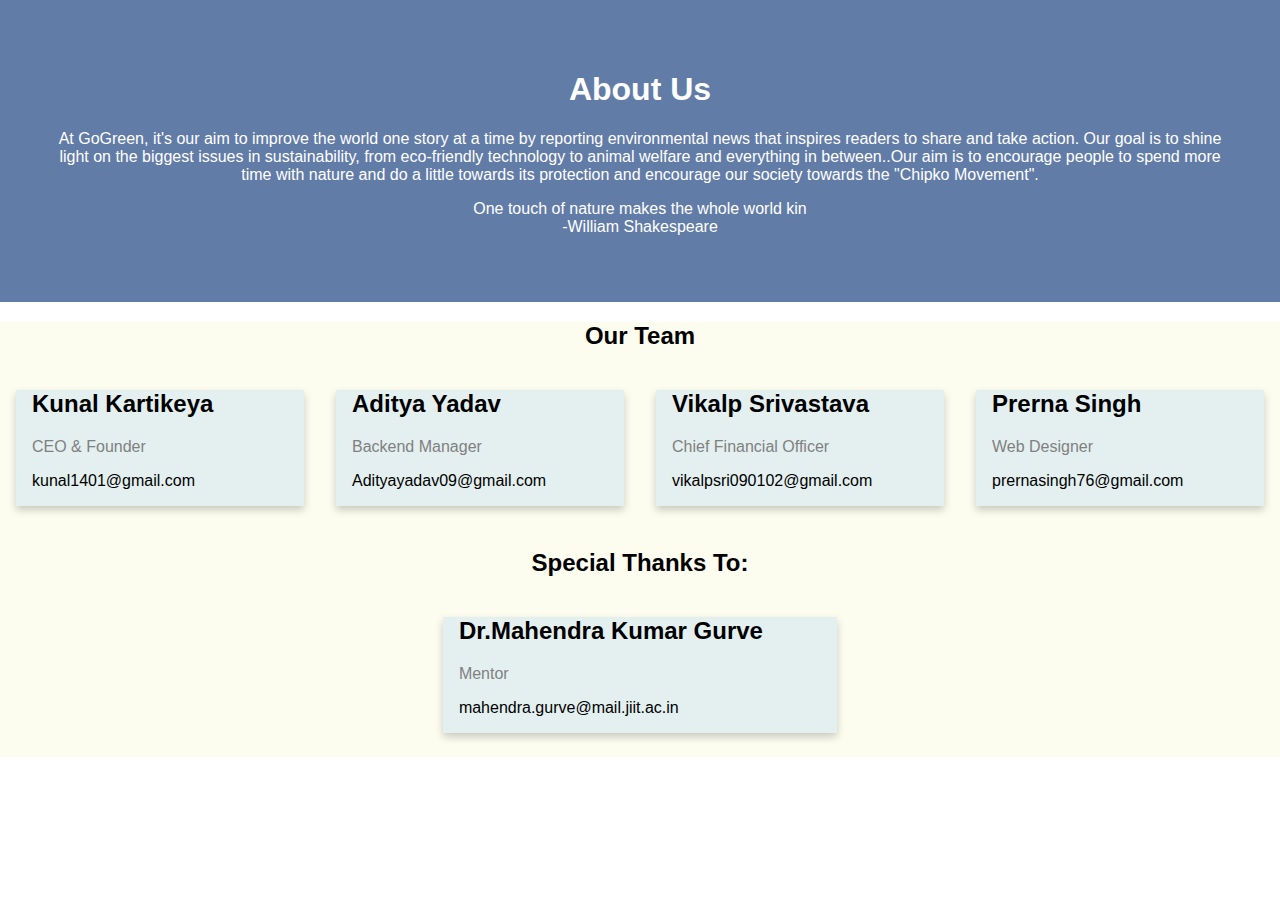
<file: AboutUs/AboutUs.html>
<!DOCTYPE html>
<html>

<head>
    <meta name="viewport" content="width=device-width, initial-scale=1">
    <style>
        body {
            font-family: Arial, Helvetica, sans-serif;
            margin: 0;
        }

        html {
            box-sizing: border-box;
        }

        *,
        *:before,
        *:after {
            box-sizing: inherit;
        }

        .column {
            float: left;
            width: 33.3%;
            margin-bottom: 16px;
            padding: 0 8px;
        }

        .card {
            box-shadow: 0 4px 8px 0 rgba(0, 0, 0, 0.2);
            margin: 8px;
        }

        .about-section {
            padding: 50px;
            text-align: center;
            background-color: #627ca8;
            color: white;
        }

        .container {
            padding: 0 16px;
          
        }
        .row{
            display: flex;
            justify-content: center;
            align-items: center;
        }
        .card{
            background-color: rgb(228, 240, 240);
        }
        .container::after,
        .row::after {
            content: "";
            clear: both;
            display: table;
        }

        .title {
            color: grey;
        }

        .button {
            border: none;
            outline: 0;
            display: inline-block;
            padding: 8px;
            color: white;
            background-color: #000;
            text-align: center;
            cursor: pointer;
            width: 100%;
        }

        .button:hover {
            background-color: #555;
        }

        @media screen and (max-width: 650px) {
            .column {
                width: 100%;
                display: block;
            }
        }
        .bcontainer{
            background-color: rgb(252, 252, 239);
        }
    </style>
</head>

<body>
    
    <div class="about-section">
        <h1>About Us </h1>
        <p>At GoGreen, it's our aim to improve the world one story at a time by reporting environmental news that
            inspires readers to share and take action. Our goal is to shine light on the biggest issues in
            sustainability, from eco-friendly technology to animal welfare and everything in between..Our aim is to encourage people to spend more time with nature and do a little towards its protection and encourage our society towards the "Chipko Movement".</p>
        <p>One touch of nature makes the whole world kin <br> -William Shakespeare</p>
    </div>
<div class="bcontainer">

    <h2 style="text-align:center">Our Team</h2>
    <div class="row">
        <div class="column">
            <div class="card">
                
                <div class="container">
                    <h2>Kunal Kartikeya</h2>
                    <p class="title">CEO & Founder</p>

                    <p>kunal1401@gmail.com</p>
                    
                </div>
            </div>
        </div>
        
        <div class="column">
            <div class="card">

                <div class="container">
                    <h2>Aditya Yadav</h2>
                    <p class="title">Backend Manager</p>
                    
                    <p>Adityayadav09@gmail.com</p>
                </div>
            </div>
        </div>
        
        <div class="column">
            <div class="card">
                
                <div class="container">
                    <h2>Vikalp Srivastava</h2>
                    <p class="title">Chief Financial Officer</p>
                    
                    <p>vikalpsri090102@gmail.com</p>
                    
                </div>
            </div>
        </div>
        <div class="column">
            <div class="card">
                
                <div class="container">
                    <h2>Prerna Singh</h2>
                    <p class="title">Web Designer</p>
                    
                    <p>prernasingh76@gmail.com</p>
                    
                </div>
            </div>
        </div>
        
    </div>
    <h2 style="text-align:center">Special Thanks To:</h2>
    <div class="row">
        <div class="column">
            <div class="card">
                
                <div class="container">
                    <h2>Dr.Mahendra Kumar Gurve</h2>
                    <p class="title">Mentor</p>
                    
                    <p>mahendra.gurve@mail.jiit.ac.in</p>
                    
                </div>
            </div>
        </div>
        
    </div>
</body>

</html>
</file>
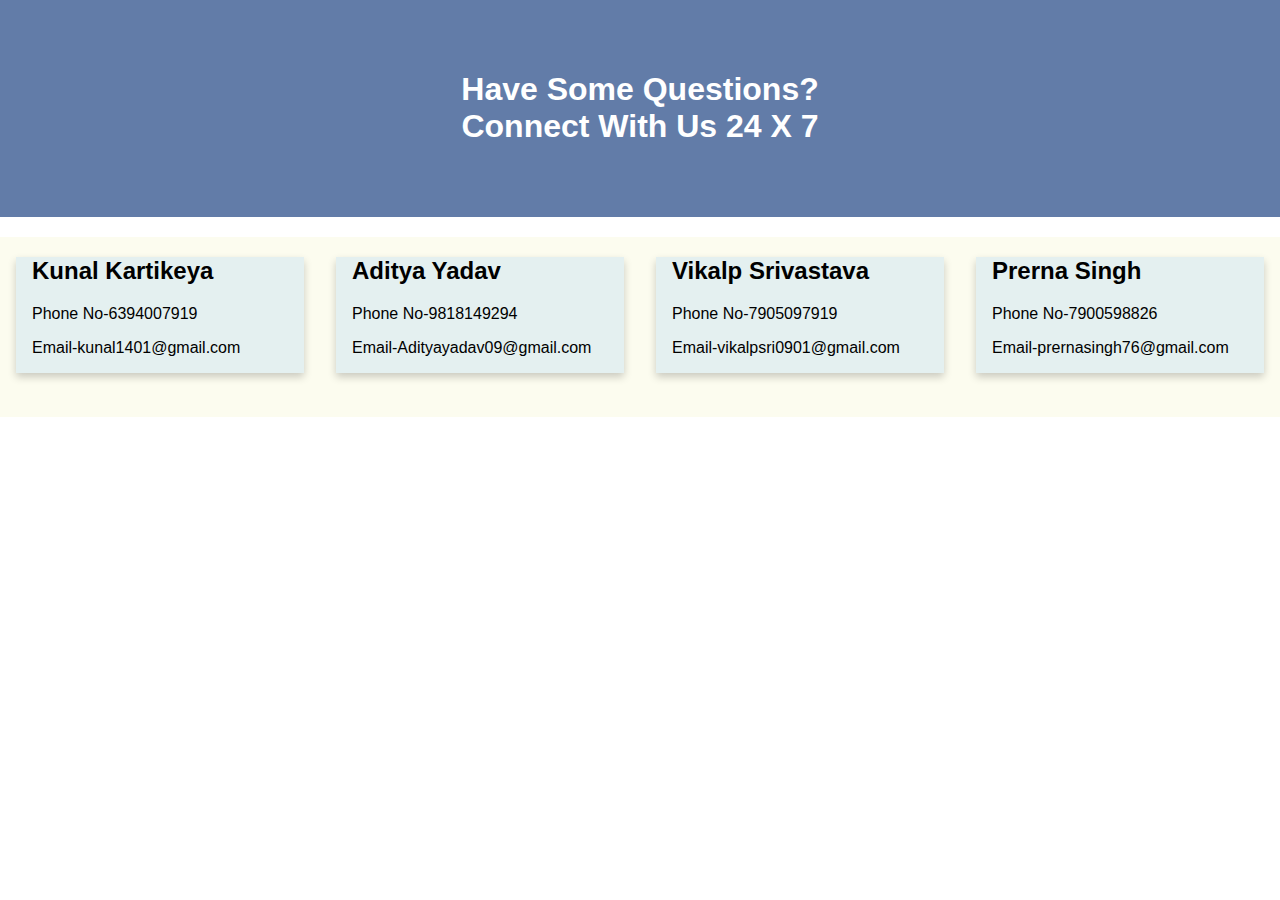
<file: ContactUs/contact.html>
<!DOCTYPE html>
<html>

<head>
    
    <meta name="viewport" content="width=device-width, initial-scale=1">
    <style>
        body {
            font-family: Arial, Helvetica, sans-serif;
            margin: 0;
        }

        html {
            box-sizing: border-box;
        }

        *,
        *:before,
        *:after {
            box-sizing: inherit;
        }

        .column {
            float: left;
            width: 33.3%;
            margin-bottom: 16px;
            padding: 0 8px;
        }

        .card {
            box-shadow: 0 4px 8px 0 rgba(0, 0, 0, 0.2);
            margin: 8px;
        }

        .about-section {
            padding: 50px;
            text-align: center;
            background-color: #627ca8;
            color: white;
        }

        .container {
            padding: 0 16px;
          
        }
        .row{
            display: flex;
            justify-content: center;
            align-items: center;
        }
        .card{
            background-color: rgb(228, 240, 240);
        }
        .container::after,
        .row::after {
            content: "";
            clear: both;
            display: table;
        }

        .title {
            color: grey;
        }

        .button {
            border: none;
            outline: 0;
            display: inline-block;
            padding: 8px;
            color: white;
            background-color: #000;
            text-align: center;
            cursor: pointer;
            width: 100%;
        }

        .button:hover {
            background-color: #555;
        }

        @media screen and (max-width: 650px) {
            .column {
                width: 100%;
                display: block;
            }
        }
        .bcontainer{
            background-color: rgb(252, 252, 239);
        }
    </style>
    
</head>

<body>
    

<div></div>
    
    <div class="about-section">
        <h1> Have Some Questions?<br>Connect With Us 24 X 7 </h1>
        <p></p>
    </div>
<div class="bcontainer">

    <h2 style="text-align:center"></h2>
    <div class="row">
        <div class="column">
            <div class="card">
                
                <div class="container">
                    <h2>Kunal Kartikeya</h2>
                    <p>Phone No-6394007919</p>

                    <p>Email-kunal1401@gmail.com</p>
                    
                </div>
            </div>
        </div>
        
        <div class="column">
            <div class="card">

                <div class="container">
                    <h2>Aditya Yadav</h2>
                    <p>Phone No-9818149294</p>
                    
                    <p>Email-Adityayadav09@gmail.com</p>
                </div>
            </div>
        </div>
        
        <div class="column">
            <div class="card">
                
                <div class="container">
                    <h2>Vikalp Srivastava</h2>
                    <p>Phone No-7905097919</p>
                    
                    <p>Email-vikalpsri0901@gmail.com</p>
                    
                </div>
            </div>
        </div>
        <div class="column">
            <div class="card">
                
                <div class="container">
                    <h2>Prerna Singh</h2>
                    <p>Phone No-7900598826</p>
                    
                    <p>Email-prernasingh76@gmail.com</p>
                    
                </div>
            </div>
        </div>
        
        
    </div>
    <h2 style="text-align:center"></h2>
    <div class="row">
       
        
        
    </div>
   
</body>


</html>
</file>
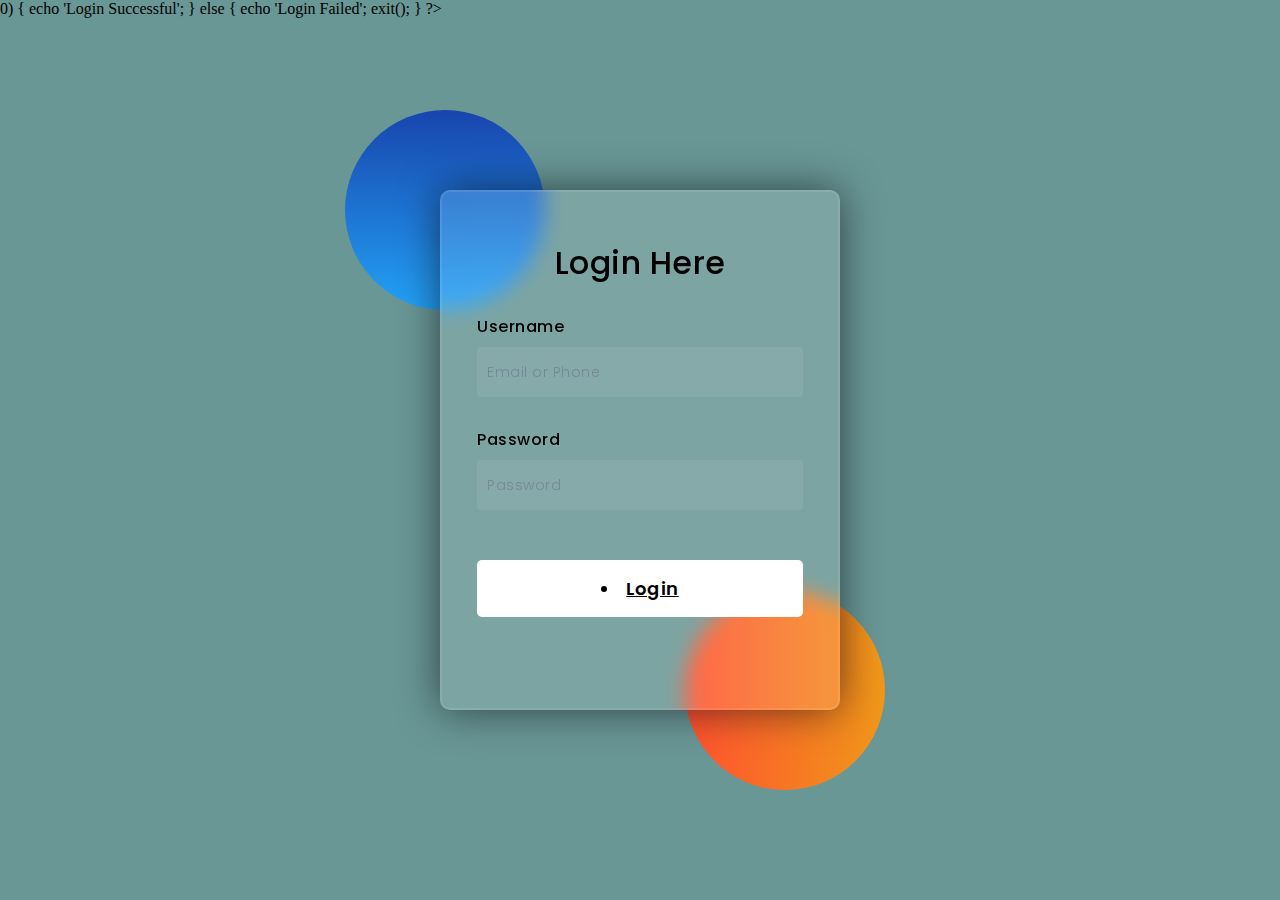
<file: login/login.html>
<?php
$con = mysqli_connect("localhost:3307", "root", "", "db");

if(isset($_POST['submit']))
{
$uname = $_POST['username'];
$password = $_POST['password'];
$sql = "select * from logindetails where Username = '".$uname."' and Password =
'".$password."' ";
$result = mysqli_query($con, $sql);
$row = mysqli_num_rows($result);
if($row>0)
	{
	echo 'Login Successful';
	}
else
{
	echo 'Login Failed';
	exit();
}

?>



<!DOCTYPE html>
<html lang="en">
<head>
  <!-- Design by foolishdeveloper.com -->
    <title>login form</title>
 
    <link rel="preconnect" href="https://fonts.gstatic.com">
    <link rel="stylesheet" href="https://cdnjs.cloudflare.com/ajax/libs/font-awesome/5.15.4/css/all.min.css">
    <link href="https://fonts.googleapis.com/css2?family=Poppins:wght@300;500;600&display=swap" rel="stylesheet">
    <link rel="stylesheet" href="style.css">
</head>
<body>
    <div class="background">
        <div class="shape"></div>
        <div class="shape"></div>
    </div>
    <form method = 'POST' action = '#'>
        <h3>Login Here</h3>

        <label for="username">Username</label>
        <input type="text" name = 'username' placeholder="Email or Phone" id="username">

        <label for="password">Password</label>
        <input type="password" name = 'password' placeholder="Password" id="password">

        <button name  = 'submit' ><li><a href="../project2/index.html">Login</a></li></button>
    </form>
</body>
</html>
</file>
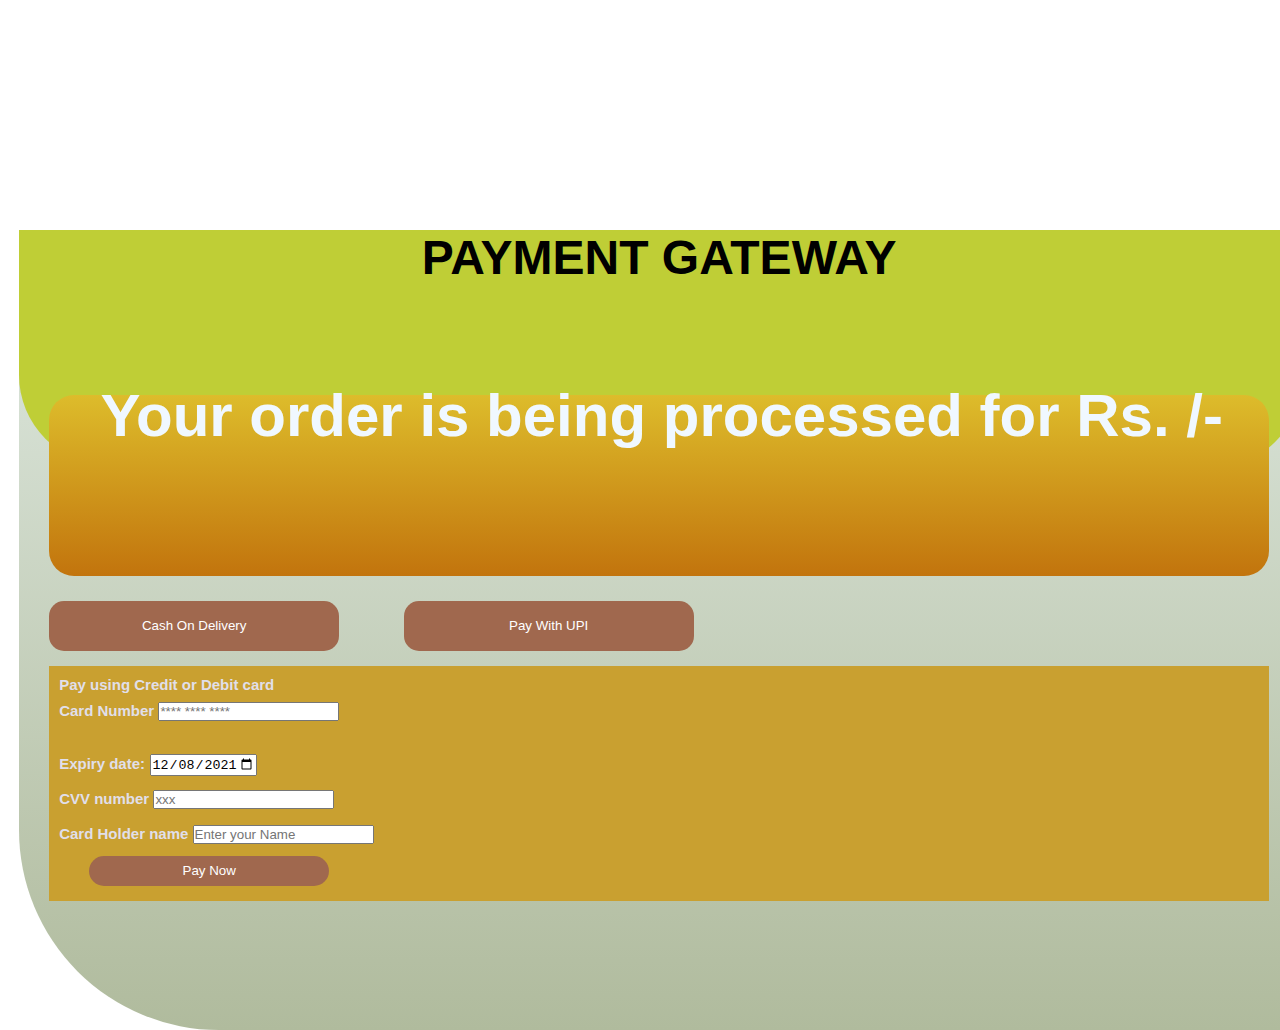
<file: project3/payment.html>
<!DOCTYPE html>
<html lang="en">
  <head>
    <meta charset="UTF-8" />
    <meta http-equiv="X-UA-Compatible" content="IE=edge" />
    <meta
      name="viewport"
      content="width=device-width,
               initial-scale=1.0"/>
    <link rel="stylesheet" href="pay.css" 
          class="css" />
  </head>
  <body>
  </div>
    <div class="container">
      <div class="main-content">
        <p class="text">PAYMENT GATEWAY</p>
      </div>
  
      <div class="centre-content">
        <h1 class="price">Your order is being processed for Rs. <?php
          $con = mysqli_connect('localhost:3307', 'root', '', 'db');
          $query = 'select sum(price) AS total from cart';
          $result = mysqli_query($con, $query);
          
          $row = mysqli_fetch_assoc($result);
          $sum = $row['total'];
          echo $sum;
          mysqli_close($con);
          
          ?> <span>/-</span></h1>
        <p class="course">
           
        </p>
      </div>
  
      <div class="last-content">
        <button type="button" class="pay-now-btn">
           Cash On Delivery
        </button>
        <button type="button" class="pay-now-btn">
           Pay With UPI
        </button>
  
        <!-- <button type="button" class="pay-now-btn">
        Netbanking options
        </button> -->
      </div>
  
      <div class="card-details">
        <p>Pay using Credit or Debit card</p>
  
        <div class="card-number">
          <label> Card Number </label>
          <input
            type="text"
            class="card-number-field"
            placeholder="**** **** ****"/>
        </div>
        <br />
        <label for="start">Expiry date:</label>

<input type="date" id="start" name="trip-start"
       value="2021-12-08"
       min="2021-12-08" max="2050-12-31">

  
        <div class="cvv-number">
          <label> CVV number </label>
          <input type="text" class="cvv-number-field" 
                 placeholder="xxx" />
        </div>
        <div class="nameholder-number">
          <label> Card Holder name </label>
          <input
            type="text"
            class="card-name-field"
            placeholder="Enter your Name"/>
        </div>
        
        <button type="submit" 
                class="submit-now-btn">
          Pay Now
        </button>
      </div>
    </div>
  </body>
</html>
</file>
<file: project2/css/phone.css>
/* Navigation */
#navbar {
    flex-direction: column;
}

#navbar ul li a{
    font-size: 1rem;
    padding: 0px 7px;
    padding-bottom: 8px;
}
/* Home section */
#home{
    height: 370px; 
    padding: 3px 28px;
}

#home::before{
    height: 480px; 
}

#home p{
    font-size: 13px;
}

/* Services section  */
#services{
    flex-direction: column;
}

#services .box { 
    padding: 14px;
    margin: 2px 0px; 
    margin-bottom: 20px;
}

/* Clients section */
#clients{
    flex-wrap: wrap;
}

#clients img{
    width: 66px;
    padding: 6px;
    height: auto;
}

/* Contact us section */
#contact-box form{
    width:80%;
}
/* Footer */

/* Utility classes */
.h-primary{
    font-size:26px;
}
.btn{
    font-size: 13px;
    padding: 4px 8px;
}
</file>
<file: login/style.css>
*,
*:before,
*:after{
padding: 0;
margin: 0;
box-sizing: border-box;
}
body{
background-color:rgb(105, 151, 149);
}
.background{
width: 430px;
height: 520px;
position: absolute;
transform: translate(-50%,-50%);
left: 50%;
top: 50%;
}
.background .shape{
height: 200px;
width: 200px;
position: absolute;
border-radius: 50%;
}
.shape:first-child{
background: linear-gradient(
  #1845ad,
  #23a2f6
);
left: -80px;
top: -80px;
}
.shape:last-child{
background: linear-gradient(
  to right,
  #ff512f,
  #f09819
);
right: -30px;
bottom: -80px;
}
form{
height: 520px;
width: 400px;
background-color: rgba(255,255,255,0.13);
position: absolute;
transform: translate(-50%,-50%);
top: 50%;
left: 50%;
border-radius: 10px;
backdrop-filter: blur(10px);
border: 2px solid rgba(255,255,255,0.1);
box-shadow: 0 0 40px rgba(8,7,16,0.6);
padding: 50px 35px;
}
form *{
font-family: 'Poppins',sans-serif;
color: black;
letter-spacing: 0.5px;
outline: none;
border: none;
}
form h3{
font-size: 32px;
font-weight: 500;
line-height: 42px;
text-align: center;
}

label{
display: block;
margin-top: 30px;
font-size: 16px;
font-weight: 500;
}
input{
display: block;
height: 50px;
width: 100%;
background-color:rgba(255,255,255,0.07);
border-radius: 3px;
padding: 0 10px;
margin-top: 8px;
font-size: 14px;
font-weight: 300;
}
::placeholder{
color: lightslategray;
}
button{
margin-top: 50px;
width: 100%;
background-color: #ffffff;
color: #080710;
padding: 15px 0;
font-size: 18px;
font-weight: 600;
border-radius: 5px;
cursor: pointer;
}
.social{
margin-top: 30px;
display: flex;
}
.social div{
background: red;
width: 150px;
border-radius: 3px;
padding: 5px 10px 10px 5px;
background-color: rgba(255,255,255,0.27);
color: #eaf0fb;
text-align: center;
}
</file>
<file: project3/pay.css>
* {
    margin: 0;
    padding: 0;
  }
    
  body {
    font-family: "Segoe UI", Tahoma, Geneva, Verdana, sans-serif;
    font-weight: bold;
  }
    
  .container {
    height: 800px;
    width: 100%;
    background-image: linear-gradient(#dfe9e1, #b0bb9d);
    top: 70%;
    left: 51.5%;
    position: absolute;
    transform: translate(-50%, -50%);
    position: absolute;
    border-bottom-left-radius: 200px;
    border-top-right-radius: 100px;
  }
    
  .main-content {
    height: 235px;
    background-color: #bfce36;
    border-bottom-left-radius: 90px;
    border-bottom-right-radius: 80px;
    border-top: #bbc712;
  }

  .main-content p{
      color: black;
  }
    
  .text {
    text-align: center;
    font-size: 300%;
    text-decoration: aliceblue;
    color: aliceblue;
  }
    
  .course {
    color: black;
    font-size: 25px;
    font-weight: bolder;
  }
    
  .centre-content {
    height: 180px;
    margin: -70px 30px 20px;
    color: aliceblue;
    text-align: center;
    font-size: 20px;
    border-radius: 25px;
    padding-top: 0.5px;
    background-image: linear-gradient(#ddbc2b, #c2740d);
  }
    
  .centre-content-h1 {
    padding-top: 30px;
    padding-bottom: 30px;
    font-weight: normal;
  }
    
  .price {
    font-size: 60px;
    margin-left: 5px;
    bottom: 15px;
    position: relative;
  }
    
  .pay-now-btn {
    cursor: pointer;
    color: #fff;
    height: 50px;
    width: 290px;
    border: none;
    border-radius: 15px;
    margin: 5px 30px;
    background-color: rgb(160, 104, 78);
    position: relative;
  }
  .pay-now-btn:hover{
    background-color:black;
    color:white;
      font-weight: bold;
  }
    
  .card-details {
    background: rgb(201, 160, 48);
    color: rgb(225, 223, 233);
    margin: 10px 30px;
    padding: 10px;
    /* border-bottom-left-radius: 80px; */
  }
    
  .card-details p {
    font-size: 15px;
  }
    
  .card-details label {
    font-size: 15px;
    line-height: 35px;
  }
    
  .submit-now-btn {
    cursor: pointer;
    color: #fff;
    height: 30px;
    width: 240px;
    border: none;
    border-radius: 15px;
    margin: 5px 30px;
    background-color: rgb(160, 104, 78);
  }
  .submit-now-btn:hover{
    background-color:black;
    color:white;
    font-weight: bold;
}
</file>
<file: project2/css/style.css>
/* CSS Reset  */
*{
    margin: 0px;
    padding: 0px;
}

/* CSS Variables  */
:root{
    --navbar-height: 59px;
}

/* Navigation Bar  */
#navbar{
    display: flex;
    height: 115px;
    align-items: center;
    position: relative;
    top: 0px;
    font-family: 'Baloo Bhai 2', cursive;
}

/* Pseudo Selectors  */
#navbar::before{
    content: "";
    background-color: black;
    position: absolute;
    height: 100%;
    width: 100%;
    top: 0px;
    left: 0px;
    z-index: -1;
    opacity: 0.8;
}

/* Navigation Bar: Logo and Image  */
#logo{
    margin: 16px 2px;
}
#logo img{
    height: 92px;
    margin: 15px 41px;
}  

/* Navigation Bar: List Styling  */
#navbar ul{
    display: flex;
}

#navbar ul li{
    list-style: none;
    font-size: 1.3rem;
}
#navbar ul li a{
    color: white;
    display: block;
    padding: 3px 50px;
    border-radius: 20px;
    text-decoration: none;
}

#navbar ul li a:hover{
    color: black;
    background-color: blanchedalmond;
}

/* Styling the content  */
#home{
    display: flex;
    flex-direction: column;
    padding: 36px 200px;
    height: 230px;
    justify-content: center;
    align-items: center; 
} 

#home::before{
    content: "";
    position: absolute;
    background: url('../bg1.webp') no-repeat center center/cover;
    height: 93%;
    width:100%;
    z-index: -1;
    opacity: 0.9;
}

#home h1{
    color: white;
    text-align: center;
    font-weight: bold;
    font-family: 'Merriweather', serif;
}

#home p{
    color: white;
    text-align: center;
    font-size: 1.5rem;
    font-family: 'Merriweather', serif;
}

/* Services Section  */

.service-container{
    margin:125px 0px;
}
.service-container::before{
    content: "";
    position: absolute;
    /* background: url('../bg8.jpg') no-repeat center center/cover; */
    background-color: blanchedalmond;
    width: 100%;
    height: 1000%;
    z-index: -1;
    opacity: 0.7;
    box-shadow: 2px 5px rgb(red, green, blue);
}
#services{
    display: flex;
    /* align-items: center;
    justify-content: center; */
}
#services .row1,#services .row2,#services .row3,#services .row4,#services .row5,
#services .row6,#services .row7,#services .row8,#services .row9,#services .row10,#services .row11{

    margin: -10px;
    display: flex;
    /* flex-direction: column; */
}
#services .box{
    border: 6px solid brown;
    margin: 20px;
    padding: 40px;
    border-radius: 45px;
    background: #d6cbcb;
}

#services .box img{
    height:200px;
    width: 250px;
    display: block;
    margin: auto;
}

#services .box p{
    font-family: 'Merriweather', serif;
}

#services .cart{
    display: flex;
    justify-content: center;
    align-items: center;
}
/* #services .qty{
    font-family: 'Merriweather', serif;
    font-weight: bold;
    color: green;
} */

/* Client Section  */

#client-section{
    height: 300px;
    font-family: 'Merriweather', serif;
}

#client-section::before{
    content: "";
    position: absolute;
    background: url('../bg6.jpg') no-repeat center center/cover;
    height: 50%;
    width: 100%;
    z-index: -1;
    opacity: 0.7;
}

#clients{
    display: flex;
    justify-content: center;
    align-items: center;
}
.client-item{
    padding: 35px;
}
#clients img{
    height: 125px;
}

/* Contact Us  */
#contact{
    position: relative;

}

#contact::before{
    content: "";
    position: absolute;
    height: 100%;
    width: 100%;
    background: url('../contactUs2.webp') no-repeat center center/cover;
    z-index: -1;
    opacity: 0.7;
}

#contact-box{
    display: flex;
    justify-content: center;
    align-items: center;
    padding-bottom: 35px;
    font-family: 'Merriweather', serif;
}
#contact-box input,
#contact-box textarea{
    width:100%;
    padding: 0.5rem;
    font-family: 'Merriweather', serif;
    border-radius: 10px;
    font-size: 1.1rem;
}

#contact-box form{
    width: 50%;
}
#contact-box label{
    width: 1.3rem;
}

#contact-box .btn{
    display: flex;
    margin: auto;
}

/* Footer  */
footer{
    background: black;
    color: white;
    padding: 10px;
    font-family: 'Merriweather', serif;
}
/* Utility Classes  */
.h-primary{
    font-size: 3.5rem;
    padding: 15px;
    font-family: 'Merriweather', serif;
}
.h-secondary center{
    font-size: 2.5rem;
    padding: 15px;
    font-family: 'Merriweather', serif;
}
/* .service-container{
    margin: 130px;
    padding: ;
} */
.btn{
    
    padding: 6px 20px;
    background-color: maroon;
    color: white;
    border: 3px solid white;
    border-radius: 15px;
    margin: 18px;
    font-size: 1.5rem;
    cursor: pointer;
}
.btn a{
    text-decoration: none;
    color: black;
}

.btn value{
    background: maroon;
}

.btn:hover{
    color:white;
    background-color: black;
}
.center{
    text-align: center;
}
</file>
